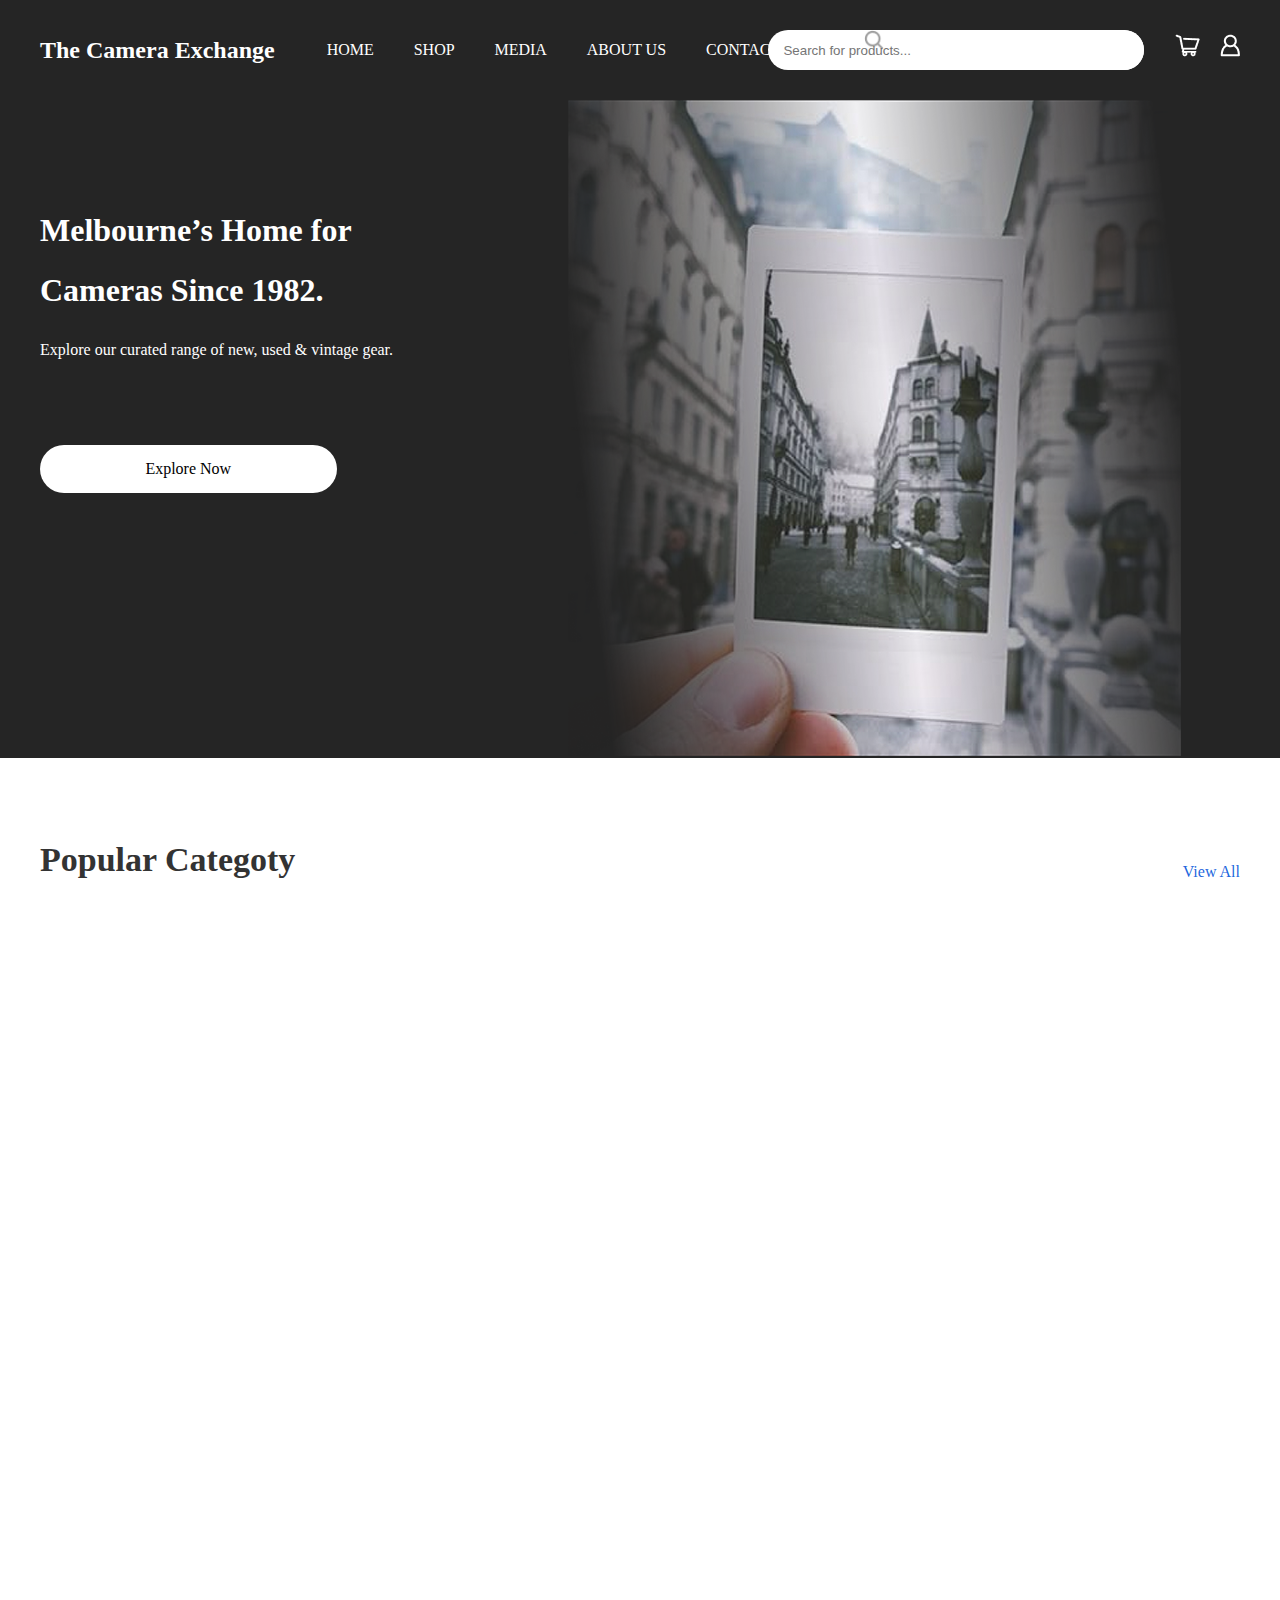
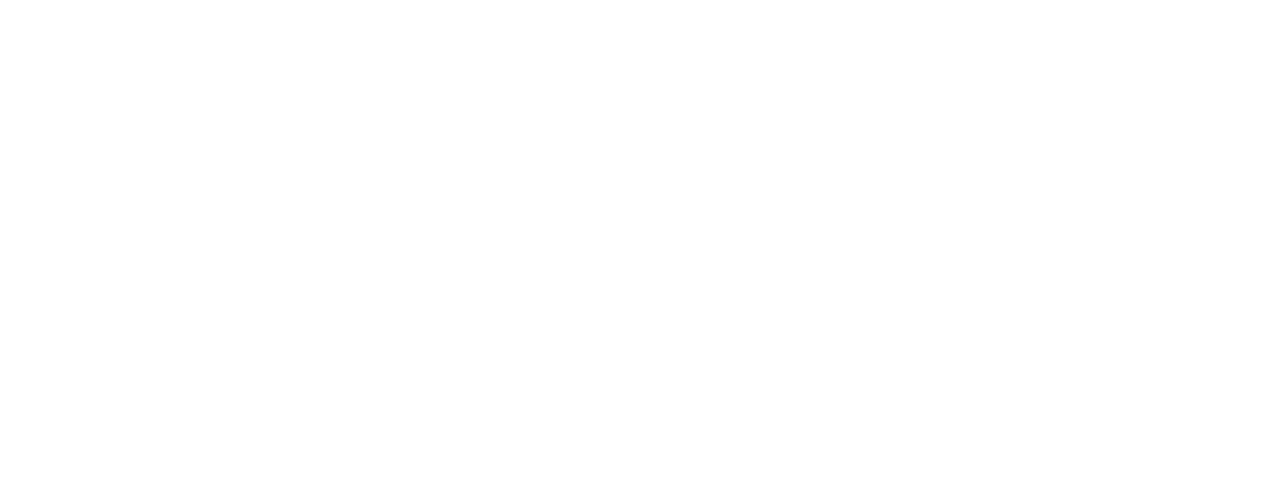
<file: index.html>
<!DOCTYPE html>
<html lang="en">
<head>
    <meta charset="UTF-8">
    <meta name="viewport" content="width=device-width, initial-scale=1.0">
    <meta http-equiv="X-UA-Compatible" content="ie=edge">
    <link rel="stylesheet" href="./css/style.css">
    <title>CAMERA</title>
</head>
<body>
    <header>
        <div class="header_Computer">
            <div class="logo">The Camera Exchange</div>
            <ul class="tab">
                <li><a href="./index.html">HOME</a></li>
                <li><a href="./shop.html">SHOP</a></li>
                <li><a href="#">MEDIA</a></li>
                <li><a href="#">ABOUT US</a></li>
                <li><a href="#">CONTACT US</a></li>
            </ul>
            <div class="searchList">
                <form id="searchForm">
                    <div class="btn"></div>
                    <input type="text" id="searchInput" placeholder="Search for products..." required>
                </form>
                <ul class="searchMask">
                    <li>Sony a6000</li>
                    <li>Fujifilm</li>
                    <li>Sony Alpha</li>
                    <li>Sony a6000</li>
                    <li>Sony Alpha</li>
                    <li>Fujifilm</li>
                </ul>
            </div>
            <div class="btnList">
                <div class="cart"><img src="./images/h_3.png" alt=""></div>
                <div class="user"><img src="./images/h_4.png" alt=""></div>
            </div>
        </div>
        <div class="header_Wap">
            <ul class="header_Wap_l">
                <li><img src="./images/h_5.png" alt=""></li>
                <li><img src="./images/h_6.png" alt=""></li>
            </ul>
            <div class="title">Camera Exchange</div>
            <ul class="header_Wap_r">
                <li><img src="./images/h_3.png" alt=""></li>
                <li><img src="./images/h_4.png" alt=""></li>
            </ul>
            <div class="menu_mask"></div>
            <ul class="wapList">
                <li><a href="./index.html">HOME</a></li>
                <li><a href="./shop.html">SHOP</a></li>
                <li><a href="#">MEDIA</a></li>
                <li><a href="#">ABOUT US</a></li>
                <li><a href="#">CONTACT US</a></li>
            </ul>
        </div>
    </header>
    
    <div class="WapMask">
            <div class="searchList"  id="mobileSearchForm">
                <form id="mobileSearchForm">
                    <div class="searchM">
                        <div class="btn"></div>
                        <input type="text" id="mobileSearchInput" placeholder="Search" required>
                    </div>
                </form>
            </div>
            <ul>
                <h2>Recent Searches</h2>
                <li>Sony a6000</li>
                <li>Fujifilm</li>
                <li>Sony Alpha</li>
            </ul>
            <div class="bomList">
                <h2>You Might Also Like</h2>
                <ul>
                    <li>
                        <img src="./images/c7.png" alt="">
                        <h2>Alpha FX3 Cinema Line Camera</h2>
                        <div class="bom">
                            <div class="priceM">
                                <div class="priceL">$1,120</div>
                                <div class="priceR">$1,599</div>
                                <div class="disco">-30%</div>
                            </div>
                        </div>
                    </li>
                    <li>
                        <img src="./images/c8.png" alt="">
                        <h2>Sigma ART
                                14mm F1.8 DG HSM</h2>
                        <div class="bom">
                            <div class="priceM">
                                <div class="priceL">$1,120</div>
                                <div class="priceR">$1,599</div>
                                <div class="disco">-30%</div>
                            </div>
                        </div>
                    </li>
                    <li>
                        <img src="./images/c7.png" alt="">
                        <h2>Alpha FX3 Cinema Line Camera</h2>
                        <div class="bom">
                            <div class="priceM">
                                <div class="priceL">$1,120</div>
                                <div class="priceR">$1,599</div>
                                <div class="disco">-30%</div>
                            </div>
                        </div>
                    </li>
                </ul>
            </div>
        </div>
    <div class="homeBanner_M">
        <div class="homeBanner Width1200">
            <div class="homeBanner_l">
                <h2>Melbourne’s Home for</br> Cameras Since 1982.</h2>
                <p>Explore our curated range of new, used & vintage gear.</p>
                <div class="btn">
                    Explore Now
                </div>
            </div>
            <div class="homeBanner_r">
                <img src="./images/banner.png" alt="">
            </div>
        </div>
        <div class="homeBanner_Wap">
            <div class="homeBanner_Wap_M"></div>
            <div class="homeBanner_Wap_con">
                    <h2>Melbourne’s Home for</br> Cameras Since 1982.</h2>
                    <p>Explore our curated range of new, used & vintage gear.</p>
                    <div class="btn">
                        Explore Now
                    </div></div>
        </div>
    </div>
    <div class="categotyList Width1200">
        <div class="titleM">
            <h2>Popular Categoty</h2>
            <p>View All</p>
        </div>
        <ul>
            <li>
                <img src="./images/c1.png" alt="">
                <p>SONY</p>
            </li>
            <li>
                    <img src="./images/c2.png" alt="">
                    <p>Canon</p>
                </li>
                <li>
                        <img src="./images/c3.png" alt="">
                        <p>Fujifilm</p>
                    </li>
                    <li>
                            <img src="./images/c4.png" alt="">
                            <p>Leica</p>
                        </li>
                        <li>
                                <img src="./images/c5.png" alt="">
                                <p>Nikon</p>
                            </li>
                            <li>
                                    <img src="./images/c6.png" alt="">
                                    <p>Olympus</p>
                                </li>
        </ul>
    </div>
    <div class="ProList Width1200">
        <div class="titleM">
            <h2>Trends</h2>
            <p>View All</p>
        </div>
        <ul>
            <li>
                <img src="./images/c7.png" alt="">
                <h2 class="comH2">Sony Alpha FX3 Cinema Line </br> Camera</h2>
                <h2 class="wapH2">Sony Alpha FX3 Cinema Line Camera</h2>
                <div class="bom">
                    <div class="priceM">
                        <div class="priceL">$2,880</div>
                        <div class="priceR">$1,599</div>
                        <div class="disco">-20%</div>
                    </div>
                </div>
            </li>
            <li>
                <img src="./images/c8.png" alt="">
                <h2  class="comH2">Sigma ART</br> 
                        14mm F1.8 DG HSM</h2>
                        <h2 class="wapH2">Sigma ART 
                                14mm F1.8 DG HSM</h2>
                <div class="bom">
                    <div class="priceM">
                        <div class="priceL">$1,120</div>
                        <div class="priceR">$1,599</div>
                        <div class="disco">-30%</div>
                    </div>
                </div>
            </li>
            <li>
                    <img src="./images/c7.png" alt="">
                    <h2 class="comH2">Sony Alpha FX3 Cinema Line</br> Camera</h2>
                    <h2 class="wapH2">Sony Alpha FX3 Cinema Line Camera</h2>
                    <div class="bom">
                        <div class="priceM">
                            <div class="priceL">$2,880</div>
                            <div class="priceR">$1,599</div>
                            <div class="disco">-20%</div>
                        </div>
                    </div>
                </li>
                <li>
                    <img src="./images/c8.png" alt="">
                    <h2 class="comH2">Sigma ART</br> 
                            14mm F1.8 DG HSM</h2>
                            <h2 class="wapH2">Sigma ART 
                                14mm F1.8 DG HSM</h2>
                    <div class="bom">
                        <div class="priceM">
                            <div class="priceL">$1,120</div>
                            <div class="priceR">$1,599</div>
                            <div class="disco">-30%</div>
                        </div>
                    </div>
                </li>
        </ul>
    </div>
    <footer>
        <div class="footer_Computer Width1200">
            <div class="footer1">
               <div class="footer_t">
                    <h1>The Camera Exchange</h1>
                <p>03 9898-4999</br>
                        sales@cameraexchange.com.au</br>
                        Unit 17/277 Middleborough Rd,</br> Box Hill South, Vic, 3128 Australia</p>
               </div>
               <ul class="footer_b">
                   <li><img src="./images/f1.png" alt=""></li>
                   <li><img src="./images/f2.png" alt=""></li>
                   <li><img src="./images/f3.png" alt=""></li>
                   <li><img src="./images/f4.png" alt=""></li>
               </ul>
            </div>
            <div class="footer2">
                <h2>Our Company</h2>
                <ul>
                    <li><a href="./index.html">Home</a></li>
                    <li><a href="./shop.html">Shop</a></li>
                    <li><a href="./about.html">About Us</a></li>
                    <li><a href="./contactus.html">Contact Us</a></li>
                </ul>
            </div>
            <div class="footer2">
                <h2>Customer Service</h2>
                <ul>
                    <li><a href="./contactus.html">Contact Us</a></li>
                    <li><a href="./shop.html">Shipping and returns</a></li>
                    <li><a href="">Payment and Warranty</a></li>
                </ul>
            </div>
            <div class="footer2">
                <h2>Trading hours</h2>
                <p>11 A.M - 5:30 P.M  Monday To Friday</br>
                        10 A.M - 2 P.M  Saturday</p>
            </div>
        </div> 
        <div class="footer_Wap">
            <div class="footer_Wap_t">
                <div class="footer_Wap_t_m">
                    <h2>Our Company</h2>
                    <ul>
                        <li><a href="./index.html">Home</a></li>
                        <li><a href="./shop.html">Shop</a></li>
                        <li><a href="./about.html">About Us</a></li>
                        <li><a href="./contactus.html">Contact Us</a></li>
                    </ul>
                </div> 
                <div class="footer_Wap_t_m">
                    <h2>Customer Service</h2>
                    <ul>
                        <li><a href="./contactus.html">Contact Us</a></li>
                        <li><a href="./shop.html">Shipping and returns</a></li>
                        <li><a href="">Payment and Warranty</a></li>
                    </ul>
                </div> 
                <ul class="footer_Wap_t_b">
                    <li><img src="./images/f1.png" alt=""></li>
                    <li><img src="./images/f2.png" alt=""></li>
                    <li><img src="./images/f3.png" alt=""></li>
                    <li><img src="./images/f4.png" alt=""></li>
                </ul>
            </div>
            <div class="footer_Wap_b">
                <p>03 9898-4999</p>
                <p>sales@cameraexchange.com.au</p>
                <p>Unit 17/277 Middleborough Rd, Box Hill</p>
                <p>South, Vic, 3128 Australia</p>
                <h2>The Camera Exchage</h2>
            </div>
            <div class="fooer_Wap_Xian"></div>
        </div> 
    </footer>
    <script src="./js/home.js"></script>
    <script src="./js/main.js"></script>
</body>
</html>
</file>
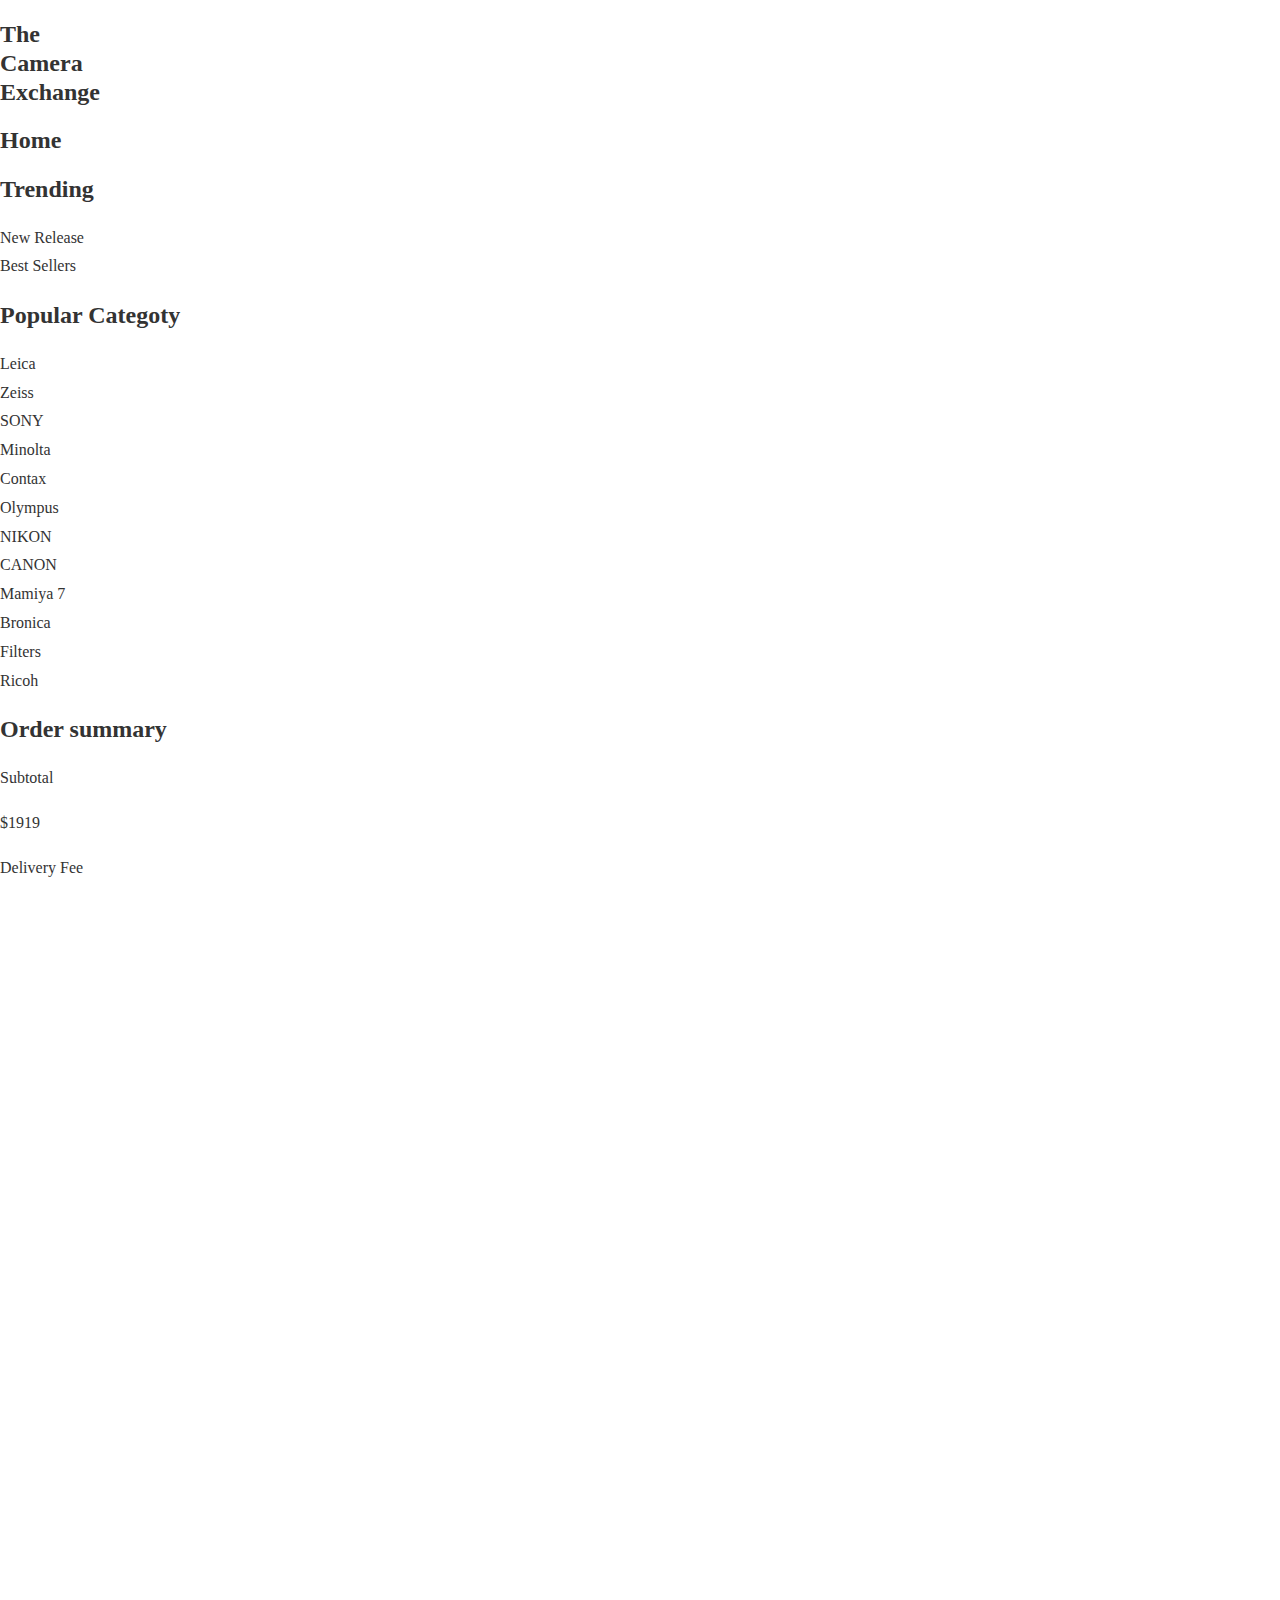
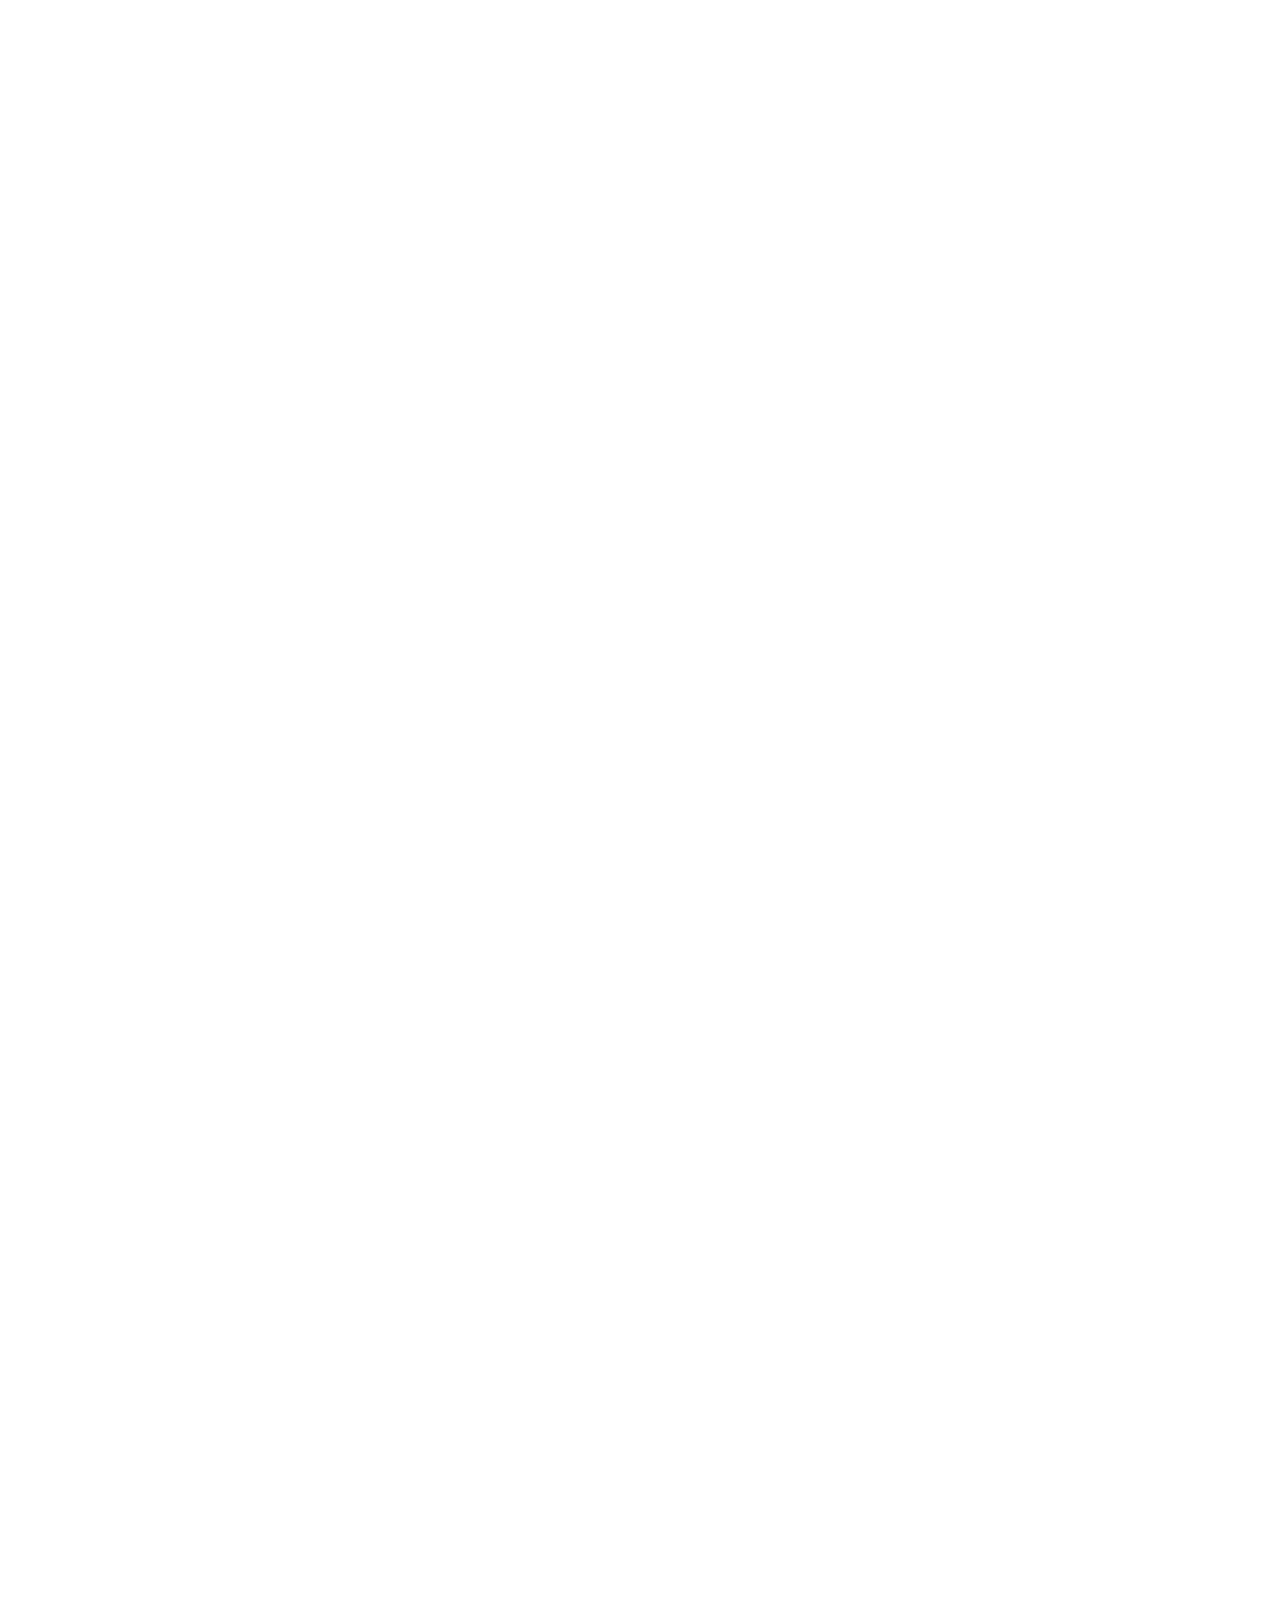
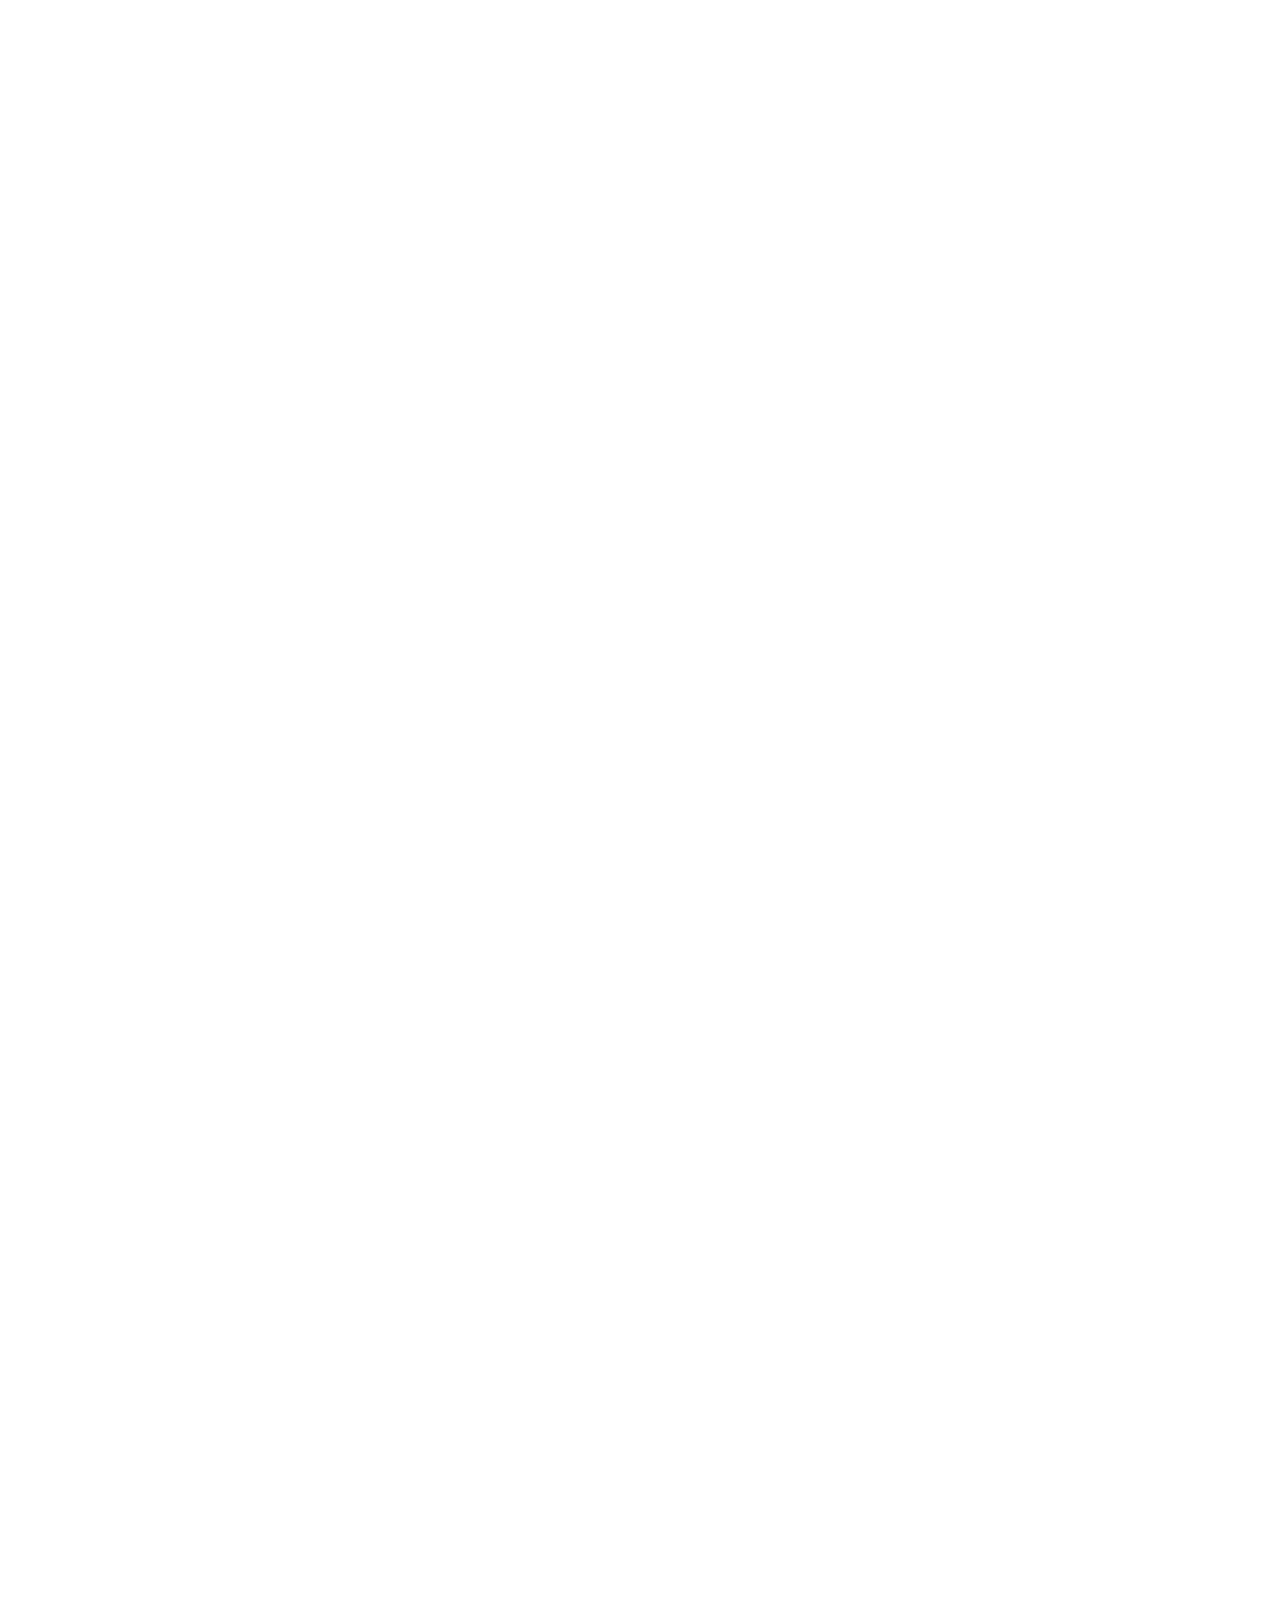
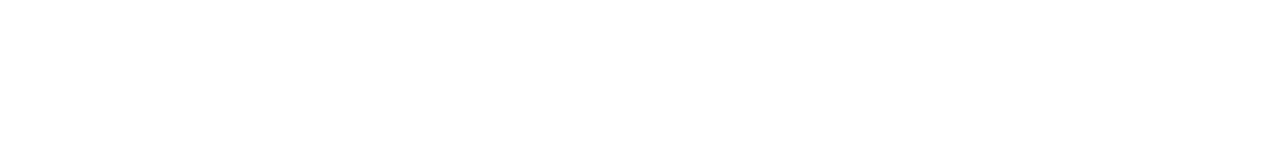
<file: cart.html>
<!DOCTYPE html>
<html lang="en">
<head>
    <meta charset="UTF-8">
    <meta name="viewport" content="width=device-width, initial-scale=1.0">
    <meta http-equiv="X-UA-Compatible" content="ie=edge">
    <link rel="stylesheet" href="./css/style.css">
    <title>CAMERA</title>
    <style>
            @media (max-width: 769px) {
                footer{display: none;}
            }
            </style>
</head>
<body>
        <div class="WapCateMask">
                <div class="WapCateMaskList">
                    <h2>The</br> Camera</br> Exchange </h2>
                    <div class="WapCateMaskList_l">
                        <h2>Home</h2>
                    </div>
                    <div class="WapCateMaskList_l">
                        <h2>Trending</h2>
                        <ul>
                            <li>New Release</li>
                            <li>Best Sellers</li>
                        </ul>
                    </div>
                    <div class="WapCateMaskList_l">
                        <h2>Popular Categoty</h2>
                        <ul style="border:0;">
                            <li>Leica</li>
                            <li>Zeiss</li>
                            <li>SONY</li>
                            <li>Minolta</li>
                            <li>Contax</li>
                            <li>Olympus</li>
                            <li>NIKON</li>
                            <li>CANON</li>
                            <li>Mamiya 7</li>
                            <li>Bronica</li>
                            <li>Filters</li>
                            <li>Ricoh</li>
                        </ul>
                    </div>
                </div>
            </div>
    <div class="cartWapAddList">
        <h2>Order summary</h2>
        <ul class="cartWapAddList_t">
            <li>
                <span>Subtotal</span>
                <p>$1919</p>
            </li>
            <li>
                    <span>Delivery Fee</span>
                    <p>$29</p>
            </li>
        </ul>
        <div class="cartWapAddList_b">
                <span>Total Cost</span>
                <p>$1948</p>
        </div>
        <a class="cartWapAddList_btn" href="./checkout.html">Continue</a>
        <div class="Wap_Xian"></div>
    </div>
    <header>
        <div class="header_Computer">
            <div class="logo">The Camera Exchange</div>
            <ul class="tab">
                <li><a href="./index.html">HOME</a></li>
                <li><a href="./shop.html">SHOP</a></li>
                <li><a href="#">MEDIA</a></li>
                <li><a href="#">ABOUT US</a></li>
                <li><a href="#">CONTACT US</a></li>
            </ul>
            <div class="searchList">
                <form id="searchForm">
                    <div class="btn"></div>
                    <input type="text" id="searchInput" placeholder="Search for products..." required>
                </form>
                <ul class="searchMask">
                    <li>Sony a6000</li>
                    <li>Fujifilm</li>
                    <li>Sony Alpha</li>
                    <li>Sony a6000</li>
                    <li>Sony Alpha</li>
                    <li>Fujifilm</li>
                </ul>
            </div>
            <div class="btnList">
                <div class="cart"><img src="./images/h_3.png" alt=""></div>
                <div class="user"><img src="./images/h_4.png" alt=""></div>
            </div>
        </div>
        <div class="header_Wap">
            <ul class="header_Wap_l">
                <li><img src="./images/h_5.png" alt=""></li>
                <li><img src="./images/h_6.png" alt=""></li>
            </ul>
            <div class="title">Camera Exchange</div>
            <ul class="header_Wap_r">
                <li><img src="./images/h_3.png" alt=""></li>
                <li><img src="./images/h_4.png" alt=""></li>
            </ul>
            <div class="menu_mask"></div>
            <ul class="wapList">
                <li><a href="./index.html">HOME</a></li>
                <li><a href="./shop.html">SHOP</a></li>
                <li><a href="#">MEDIA</a></li>
                <li><a href="#">ABOUT US</a></li>
                <li><a href="#">CONTACT US</a></li>
            </ul>
        </div>
    </header>
    <div class="WapMask">
       <div class="searchList"  id="mobileSearchForm">
                <form id="mobileSearchForm">
                    <div class="searchM">
                        <div class="btn"></div>
                        <input type="text" id="mobileSearchInput" placeholder="Search" required>
                    </div>
                </form>
            </div>
        <ul>
            <h2>Recent Searches</h2>
            <li>Sony a6000</li>
            <li>Fujifilm</li>
            <li>Sony Alpha</li>
        </ul>
        <div class="bomList">
            <h2>You Might Also Like</h2>
            <ul>
                <li>
                    <img src="./images/c7.png" alt="">
                    <h2>Alpha FX3 Cinema Line Camera</h2>
                    <div class="bom">
                        <div class="priceM">
                            <div class="priceL">$1,120</div>
                            <div class="priceR">$1,599</div>
                            <div class="disco">-30%</div>
                        </div>
                    </div>
                </li>
                <li>
                    <img src="./images/c8.png" alt="">
                    <h2>Sigma ART
                            14mm F1.8 DG HSM</h2>
                    <div class="bom">
                        <div class="priceM">
                            <div class="priceL">$1,120</div>
                            <div class="priceR">$1,599</div>
                            <div class="disco">-30%</div>
                        </div>
                    </div>
                </li>
                <li>
                    <img src="./images/c7.png" alt="">
                    <h2>Alpha FX3 Cinema Line Camera</h2>
                    <div class="bom">
                        <div class="priceM">
                            <div class="priceL">$1,120</div>
                            <div class="priceR">$1,599</div>
                            <div class="disco">-30%</div>
                        </div>
                    </div>
                </li>
            </ul>
        </div>
    </div>
    <div class="shopList Width1200">
        <ul class="cateList">
            <li>Home</li>
            <li class="hover">Cart</li>
        </ul>
        <div class="shopH2">My Cart</div>
        <div class="CartList">
            <ul class="CartList_l">
                <li>
                    <div class="CartList_l_l">
                        <img src="./images/cart/i2.png" alt="">
                        <div class="CartList_l_l_r">
                                <h2>Canon RF24mm F1.8 MACRO IS STM</h2>
                                <p>Condition: Used</p>
                                <span>Free pickup</span>
                                <div class="bom">
                                    <div class="priceM">
                                        <div class="priceL">$1,120</div>
                                        <div class="priceR">$1,599</div>
                                        <div class="disco">-30%</div>
                                    </div>
                                </div>
                        </div>
                    </div>
                    <div class="CartList_l_r">
                        <div class="shopAdd">
                            <div class="shopAddBtn">-</div>
                            <input type="text" value="1">
                            <div class="shopSubBtn">+</div>
                        </div>
                        <div class="del"><img src="./images/cart/i1.png" alt=""></div>
                    </div>
                </li>
                <li>
                        <div class="CartList_l_l">
                            <img src="./images/cart/i2.png" alt="">
                            <div class="CartList_l_l_r">
                                    <h2>Canon RF24mm F1.8 MACRO IS STM</h2>
                                    <p>Condition: Used</p>
                                    <span>Free pickup</span>
                                    <div class="bom">
                                        <div class="priceM">
                                            <div class="priceL">$1,120</div>
                                            <div class="priceR">$1,599</div>
                                            <div class="disco">-30%</div>
                                        </div>
                                    </div>
                            </div>
                        </div>
                        <div class="CartList_l_r">
                            <div class="shopAdd">
                                <div class="shopAddBtn">-</div>
                                <input type="text" value="1">
                                <div class="shopSubBtn">+</div>
                            </div>
                            <div class="del"><img src="./images/cart/i1.png" alt=""></div>
                        </div>
                    </li>
            </ul>
            <div class="CartList_r">
                <h2>Order summary</h2>
                <ul class="CartList_r_c">
                    <li>
                        <span>Subtotal</span>
                        <p>$2,325</p>
                    </li>
                    <li>
                        <span>Delivery Fee</span>
                        <p>$29</p>
                    </li>
                </ul>
                <div class="total">
                    <div class="total_l">Total Cost</div>
                    <div class="total_r">$2,354</div>
                </div>
                <a class="btn" href="./checkout.html">Continue</a>
            </div>
        </div>
        
    <div class="ProList Width1200">
            <div class="titleM" style="margin-top: 20px;">
                <h2>You Might Also like</h2>
            </div>
            <ul>
                <li>
                    <img src="./images/c7.png" alt="">
                    <h2>Sony Alpha FX3 Cinema Line</br> Camera</h2>
                    <div class="bom">
                        <div class="priceM">
                            <div class="priceL">$2,880</div>
                            <div class="priceR">$1,599</div>
                            <div class="disco">-20%</div>
                        </div>
                    </div>
                </li>
                <li>
                    <img src="./images/c8.png" alt="">
                    <h2>Sigma ART</br> 
                            14mm F1.8 DG HSM</h2>
                    <div class="bom">
                        <div class="priceM">
                            <div class="priceL">$1,120</div>
                            <div class="priceR">$1,599</div>
                            <div class="disco">-30%</div>
                        </div>
                    </div>
                </li>
                <li>
                        <img src="./images/c7.png" alt="">
                        <h2>Sony Alpha FX3 Cinema Line</br>  Camera</h2>
                        <div class="bom">
                            <div class="priceM">
                                <div class="priceL">$2,880</div>
                                <div class="priceR">$1,599</div>
                                <div class="disco">-20%</div>
                            </div>
                        </div>
                    </li>
                    <li>
                        <img src="./images/c8.png" alt="">
                        <h2>Sigma ART</br> 
                                14mm F1.8 DG HSM</h2>
                        <div class="bom">
                            <div class="priceM">
                                <div class="priceL">$1,120</div>
                            </div>
                        </div>
                    </li>
            </ul>
        </div>
    </div>
    <div class="wapShopList">
            <div class="shopCateList">
                <div class="cateName">
                    <span>Home</span>
                    <div class="search">Cart</div>
                </div>
            </div>
            <h2>My Cart</h2>
            <div class="shopCartList">
                <div class="shopCartList_r">
                    <div class="addCardMaskList_t">
                        <div class="addCardMaskList_t_l">
                            <img src="./images/details/i12.png" alt="">
                        </div> 
                        <div class="addCardMaskList_t_r">
                            <div class="addCardMaskList_t_r_t">
                            <h2>Canon EOS R6 Mark II Body</h2>
                            <p>Condition: Used</p>
                            <span>Free pickup</span>
                            <div class="bom">
                                <div class="priceM">
                                    <div class="priceL">$1,120</div>
                                    <div class="priceR">$1,599</div>
                                    <div class="disco">-30%</div>
                                </div>
                            </div>
                            </div>
                            <div class="addCardMaskList_t_r_b">
                                    <div class="shopAdd">
                                            <div class="shopAddBtn">-</div>
                                            <input type="text" value="1">
                                            <div class="shopSubBtn">+</div>
                                        </div>
                                        <div class="del"><img src="./images/cart/i1.png" alt=""></div>
                            </div>
                        </div>
                    </div>
                    <div class="addCardMaskList_t">
                        <div class="addCardMaskList_t_l">
                            <img src="./images/cart/i3.png" alt="">
                        </div> 
                        <div class="addCardMaskList_t_r">
                            <div class="addCardMaskList_t_r_t">
                            <h2>Canon EOS R6 Mark II Body</h2>
                            <p>Condition: Used</p>
                            <span>Free pickup</span>
                            <div class="bom">
                                <div class="priceM">
                                    <div class="priceL">$799</div>
                                </div>
                            </div>
                            </div>
                            <div class="addCardMaskList_t_r_b">
                                    <div class="shopAdd">
                                            <div class="shopAddBtn">-</div>
                                            <input type="text" value="1">
                                            <div class="shopSubBtn">+</div>
                                        </div>
                                        <div class="del"><img src="./images/cart/i1.png" alt=""></div>
                            </div>
                        </div>
                    </div>
                    <div class="addCardMaskList_t">
                        <div class="addCardMaskList_t_l">
                            <img src="./images/details/i12.png" alt="">
                        </div> 
                        <div class="addCardMaskList_t_r">
                            <div class="addCardMaskList_t_r_t">
                            <h2>Canon EOS R6 Mark II Body</h2>
                            <p>Condition: Used</p>
                            <span>Free pickup</span>
                            <div class="bom">
                                <div class="priceM">
                                    <div class="priceL">$1,120</div>
                                    <div class="priceR">$1,599</div>
                                    <div class="disco">-30%</div>
                                </div>
                            </div>
                            </div>
                            <div class="addCardMaskList_t_r_b">
                                    <div class="shopAdd">
                                            <div class="shopAddBtn">-</div>
                                            <input type="text" value="1">
                                            <div class="shopSubBtn">+</div>
                                        </div>
                                        <div class="del"><img src="./images/cart/i1.png" alt=""></div>
                            </div>
                        </div>
                    </div>
                </div>
            </div>
        </div>
    <footer>
        <div class="footer_Computer Width1200">
            <div class="footer1">
               <div class="footer_t">
                    <h1>The Camera Exchange</h1>
                <p>03 9898-4999</br>
                        sales@cameraexchange.com.au</br>
                        Unit 17/277 Middleborough Rd,</br> Box Hill South, Vic, 3128 Australia</p>
               </div>
               <ul class="footer_b">
                   <li><img src="./images/f1.png" alt=""></li>
                   <li><img src="./images/f2.png" alt=""></li>
                   <li><img src="./images/f3.png" alt=""></li>
                   <li><img src="./images/f4.png" alt=""></li>
               </ul>
            </div>
            <div class="footer2">
                <h2>Our Company</h2>
                <ul>
                    <li><a href="./index.html">Home</a></li>
                    <li><a href="./shop.html">Shop</a></li>
                    <li><a href="./about.html">About Us</a></li>
                    <li><a href="./contactus.html">Contact Us</a></li>
                </ul>
            </div>
            <div class="footer2">
                <h2>Customer Service</h2>
                <ul>
                    <li><a href="./contactus.html">Contact Us</a></li>
                    <li><a href="./shop.html">Shipping and returns</a></li>
                    <li><a href="">Payment and Warranty</a></li>
                </ul>
            </div>
            <div class="footer2">
                <h2>Trading hours</h2>
                <p>11 A.M - 5:30 P.M  Monday To Friday</br>
                        10 A.M - 2 P.M  Saturday</p>
            </div>
        </div> 
        <div class="footer_Wap">
            <div class="footer_Wap_t">
                <div class="footer_Wap_t_m">
                    <h2>Our Company</h2>
                    <ul>
                        <li><a href="./index.html">Home</a></li>
                        <li><a href="./shop.html">Shop</a></li>
                        <li><a href="./about.html">About Us</a></li>
                        <li><a href="./contactus.html">Contact Us</a></li>
                    </ul>
                </div> 
                <div class="footer_Wap_t_m">
                    <h2>Customer Service</h2>
                    <ul>
                        <li><a href="./contactus.html">Contact Us</a></li>
                        <li><a href="./shop.html">Shipping and returns</a></li>
                        <li><a href="">Payment and Warranty</a></li>
                    </ul>
                </div> 
                <ul class="footer_Wap_t_b">
                    <li><img src="./images/f1.png" alt=""></li>
                    <li><img src="./images/f2.png" alt=""></li>
                    <li><img src="./images/f3.png" alt=""></li>
                    <li><img src="./images/f4.png" alt=""></li>
                </ul>
            </div>
            <div class="footer_Wap_b">
                <p>03 9898-4999</p>
                <p>sales@cameraexchange.com.au</p>
                <p>Unit 17/277 Middleborough Rd, Box Hill</p>
                <p>South, Vic, 3128 Australia</p>
                <h2>The Camera Exchage</h2>
            </div>
            <div class="fooer_Wap_Xian"></div>
        </div> 
    </footer>
    <script src="./js/home.js"></script>
    <script src="./js/main.js"></script>
    <script>
            document.querySelector('.shopCateList').addEventListener('click', function() {
                document.querySelector('.WapCateMask').style.display = 'block';
            });
            
            // 关闭筛选遮罩层（通过点击关闭按钮）
            document.querySelector('.WapCateMaskList > h2').addEventListener('click', function(e) {
                // 阻止事件冒泡
                e.stopPropagation();
                document.querySelector('.WapCateMask').style.display = 'none';
            });
            
            document.querySelector('.WapCateMask').addEventListener('click', function(e) {
                e.stopPropagation();
            });
            </script>
</body>
</html>
</file>
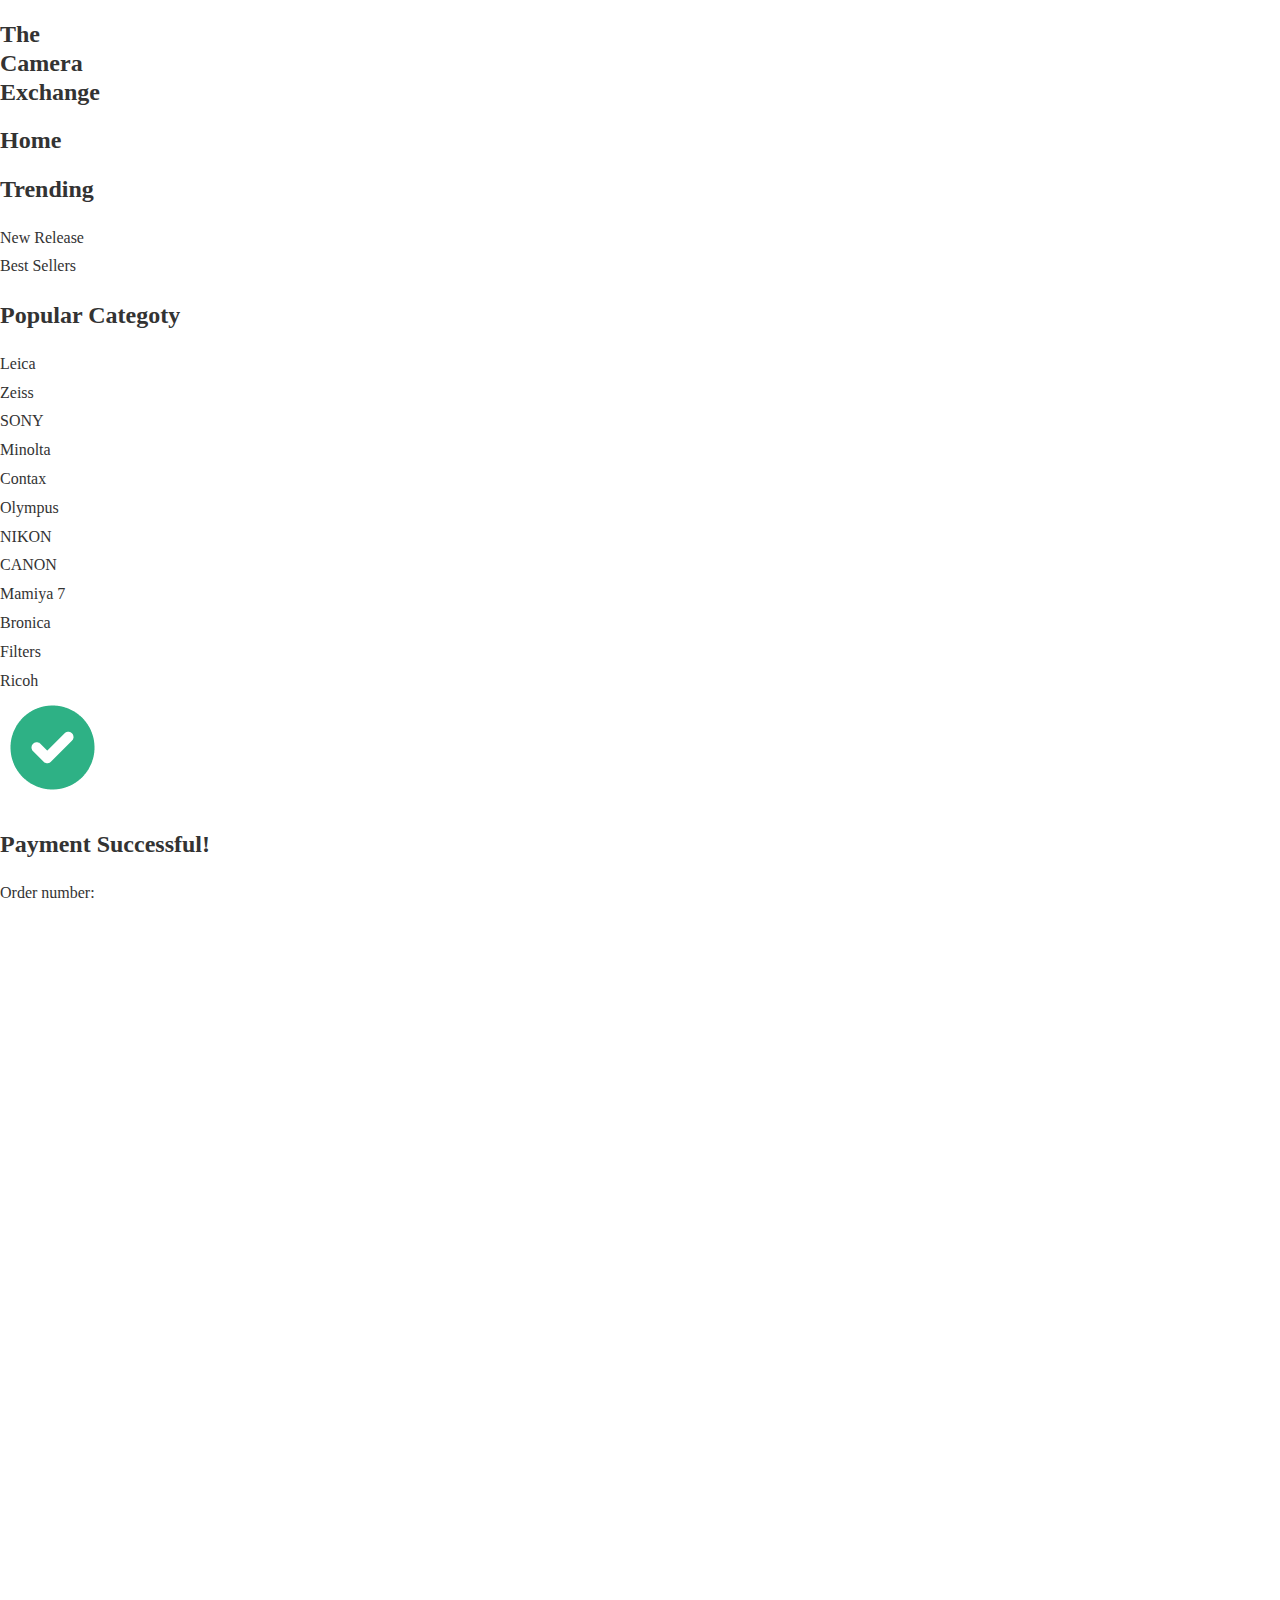
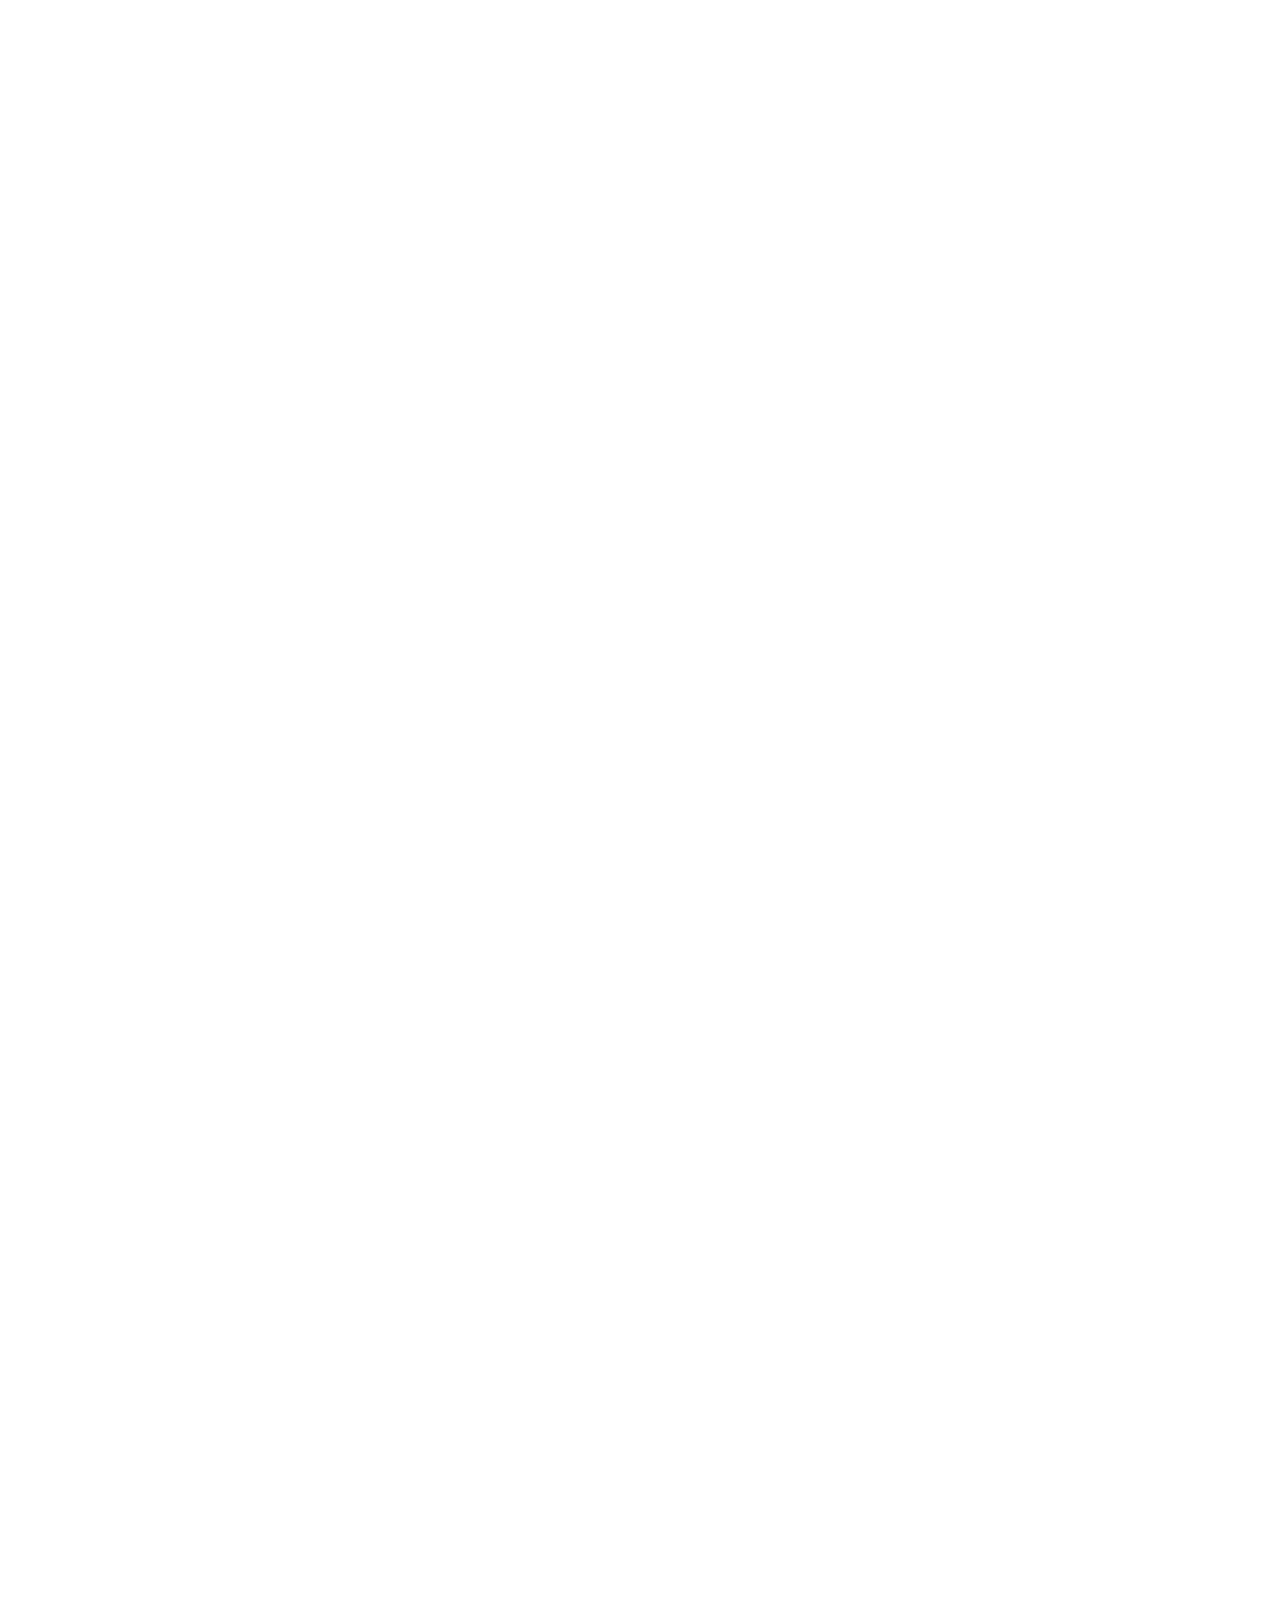
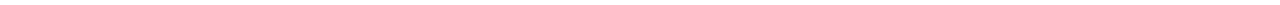
<file: checkout.html>
<!DOCTYPE html>
<html lang="en">
<head>
    <meta charset="UTF-8">
    <meta name="viewport" content="width=device-width, initial-scale=1.0">
    <meta http-equiv="X-UA-Compatible" content="ie=edge">
    <link rel="stylesheet" href="./css/style.css">
    <title>CAMERA</title>
    <style>
            @media (max-width: 769px) {
                footer{display: none;}
            }
            </style>
</head>
<body>
        <div class="WapCateMask">
                <div class="WapCateMaskList">
                    <h2>The</br> Camera</br> Exchange </h2>
                    <div class="WapCateMaskList_l">
                        <h2>Home</h2>
                    </div>
                    <div class="WapCateMaskList_l">
                        <h2>Trending</h2>
                        <ul>
                            <li>New Release</li>
                            <li>Best Sellers</li>
                        </ul>
                    </div>
                    <div class="WapCateMaskList_l">
                        <h2>Popular Categoty</h2>
                        <ul style="border:0;">
                            <li>Leica</li>
                            <li>Zeiss</li>
                            <li>SONY</li>
                            <li>Minolta</li>
                            <li>Contax</li>
                            <li>Olympus</li>
                            <li>NIKON</li>
                            <li>CANON</li>
                            <li>Mamiya 7</li>
                            <li>Bronica</li>
                            <li>Filters</li>
                            <li>Ricoh</li>
                        </ul>
                    </div>
                </div>
            </div>
    <div class="ComCardMask">
        <div class="ComCardMaskList">
                <div class="icon"><img src="./images/details/i14.png" alt=""></div>
                <h2>Payment Successful!</h2>
                <div class="ComCardMaskCon">
                    <div class="ComCardMaskCon_t">
                        <div class="ComCardMaskCon_t_l">Order number: </div>
                        <div class="ComCardMaskCon_t_r">122233445</div>
                    </div>
                    <div class="ComCardMaskCon_b">Thanks for you purchase with The Exchange Camera! Your order summary and voucher will be sent to your email.</div>
                </div>
                <div class="addCardMaskList_b">
                    <div class="addCardMaskList_b_b1">
                            See my order
                    </div>
                    <a href="./index.html" class="addCardMaskList_b_b2">
                            Go home
                    </a>
                </div>
        </div>
    </div>
    
    <header>
        <div class="header_Computer">
            <div class="logo">The Camera Exchange</div>
            <ul class="tab">
                <li><a href="./index.html">HOME</a></li>
                <li><a href="./shop.html">SHOP</a></li>
                <li><a href="#">MEDIA</a></li>
                <li><a href="#">ABOUT US</a></li>
                <li><a href="#">CONTACT US</a></li>
            </ul>
            <div class="searchList">
                <div class="btn"></div>
                <input type="text" placeholder="Search for products...">
                <ul class="searchMask">
                    <li>Sony a6000</li>
                    <li>Fujifilm</li>
                    <li>Sony Alpha</li>
                    <li>Sony a6000</li>
                    <li>Sony Alpha</li>
                    <li>Fujifilm</li>
                </ul>
            </div>
            <div class="btnList">
                <div class="cart"><img src="./images/h_3.png" alt=""></div>
                <div class="user"><img src="./images/h_4.png" alt=""></div>
            </div>
        </div>
        <div class="header_Wap">
            <ul class="header_Wap_l">
                <li><img src="./images/h_5.png" alt=""></li>
                <li><img src="./images/h_6.png" alt=""></li>
            </ul>
            <div class="title">Camera Exchange</div>
            <ul class="header_Wap_r">
                <li><img src="./images/h_3.png" alt=""></li>
                <li><img src="./images/h_4.png" alt=""></li>
            </ul>
            <div class="menu_mask"></div>
            <ul class="wapList">
                <li><a href="./index.html">HOME</a></li>
                <li><a href="./shop.html">SHOP</a></li>
                <li><a href="#">MEDIA</a></li>
                <li><a href="#">ABOUT US</a></li>
                <li><a href="#">CONTACT US</a></li>
            </ul>
        </div>
    </header>
    <div class="WapMask">
        <div class="searchList">
            <div class="searchM">
            <div class="btn"></div>
            <input type="text" placeholder="Search">
            </div>
        </div>
        <ul>
            <h2>Recent Searches</h2>
            <li>Sony a6000</li>
            <li>Fujifilm</li>
            <li>Sony Alpha</li>
        </ul>
        <div class="bomList">
            <h2>You Might Also Like</h2>
            <ul>
                <li>
                    <img src="./images/c7.png" alt="">
                    <h2>Alpha FX3 Cinema Line Camera</h2>
                    <div class="bom">
                        <div class="priceM">
                            <div class="priceL">$1,120</div>
                            <div class="priceR">$1,599</div>
                            <div class="disco">-30%</div>
                        </div>
                    </div>
                </li>
                <li>
                    <img src="./images/c8.png" alt="">
                    <h2>Sigma ART
                            14mm F1.8 DG HSM</h2>
                    <div class="bom">
                        <div class="priceM">
                            <div class="priceL">$1,120</div>
                            <div class="priceR">$1,599</div>
                            <div class="disco">-30%</div>
                        </div>
                    </div>
                </li>
                <li>
                    <img src="./images/c7.png" alt="">
                    <h2>Alpha FX3 Cinema Line Camera</h2>
                    <div class="bom">
                        <div class="priceM">
                            <div class="priceL">$1,120</div>
                            <div class="priceR">$1,599</div>
                            <div class="disco">-30%</div>
                        </div>
                    </div>
                </li>
            </ul>
        </div>
    </div>
    <div class="shopList Width1200">
        <ul class="cateList">
            <li>Home</li>
            <li class="hover">Cart</li>
        </ul>
        <div class="shopH2">My Cart</div>
        <div class="CartList">
            <ul class="CartList_l">
                <div class="form-container">
                    <form>
                        <div class="form-group">
                            <label for="name">Name</label>
                            <input type="text" id="name" name="name" value="Jane Doe" required>
                        </div>
                        <div class="form-group">
                            <label for="email">Email</label>
                            <input type="email" id="email" name="email" value="you@example.com" required>
                        </div>
                        <div class="form-group">
                            <label for="phone">Phone Number</label>
                            <div class="phone-container">
                                <select id="country-code" name="country-code">
                                    <option value="US" selected>US</option>
                                </select>
                                <input type="tel" id="phone-number" name="phone-number" value="+ (555) 987-6543" required>
                            </div>
                        </div>
                        <div class="form-group">
                            <label for="card-details">Card Details</label>
                            <div class="card-details">
                                <div class="cardDList">
                                    <div class="cardDList_t">Card number</div>
                                    <div class="cardDList_b">
                                        <input type="text" id="expiry" name="expiry" placeholder="MM / YY" required>
                                        <input type="text" id="cvc" name="cvc" placeholder="CVC" required>
                                    </div>
                                </div>
                            </div>
                        </div>
                        <div class="form-group">
                                <label for="billing-address">Billing address</label>
                                <div class="billing-address">
                                    <div class="form-group">
                                        <select id="country" name="country">
                                            <option value="USA" selected>USA</option>
                                        </select>
                                        <div class="bom">Postal code</div> 
                                    </div>
                                </div>
                            </div>
                    </form>
                </div>
            </ul>
            <div class="CartList_r">
                <h2>Order summary</h2>
                <ul class="CartList_r_c">
                    <li>
                        <span>Subtotal</span>
                        <p>$2,325</p>
                    </li>
                    <li>
                        <span>Delivery Fee</span>
                        <p>$29</p>
                    </li>
                </ul>
                <div class="total">
                    <div class="total_l">Total Cost</div>
                    <div class="total_r">$2,354</div>
                </div>
                <div class="btn">Continue</div>
            </div>
        </div>
        
    <div class="ProList Width1200">
            <div class="titleM" style="margin-top: 20px;">
                <h2>You Might Also like</h2>
            </div>
            <ul>
                <li>
                    <img src="./images/c7.png" alt="">
                    <h2>Sony Alpha FX3 Cinema Line</br> Camera</h2>
                    <div class="bom">
                        <div class="priceM">
                            <div class="priceL">$2,880</div>
                            <div class="priceR">$1,599</div>
                            <div class="disco">-20%</div>
                        </div>
                    </div>
                </li>
                <li>
                    <img src="./images/c8.png" alt="">
                    <h2>Sigma ART</br> 
                            14mm F1.8 DG HSM</h2>
                    <div class="bom">
                        <div class="priceM">
                            <div class="priceL">$1,120</div>
                            <div class="priceR">$1,599</div>
                            <div class="disco">-30%</div>
                        </div>
                    </div>
                </li>
                <li>
                        <img src="./images/c7.png" alt="">
                        <h2>Sony Alpha FX3 Cinema Line</br>  Camera</h2>
                        <div class="bom">
                            <div class="priceM">
                                <div class="priceL">$2,880</div>
                                <div class="priceR">$1,599</div>
                                <div class="disco">-20%</div>
                            </div>
                        </div>
                    </li>
                    <li>
                        <img src="./images/c8.png" alt="">
                        <h2>Sigma ART</br> 
                                14mm F1.8 DG HSM</h2>
                        <div class="bom">
                            <div class="priceM">
                                <div class="priceL">$1,120</div>
                            </div>
                        </div>
                    </li>
            </ul>
        </div>
    </div>
    <div class="wapShopList">
            <div class="shopCateList">
                <div class="cateName">
                    <span>Home</span>
                    <span>Categoty</span>
                    <div class="search">Canon R series</div>
                </div>
            </div>
            <h2>My Cart</h2>
            <div class="wapCartList1">
                <div class="form-container">
                        <form>
                            <div class="form-group">
                                <label for="name">Name</label>
                                <input type="text" id="name" name="name" value="Jane Doe" required="">
                            </div>
                            <div class="form-group">
                                <label for="email">Email</label>
                                <input type="email" id="email" name="email" value="you@example.com" required="">
                            </div>
                            <div class="form-group">
                                <label for="phone">Phone Number</label>
                                <div class="phone-container">
                                    <select id="country-code" name="country-code">
                                        <option value="US" selected="">US</option>
                                    </select>
                                    <input type="tel" id="phone-number" name="phone-number" value="+ 61 0487-654-333" required="">
                                </div>
                            </div>
                            <div class="form-group">
                                <label for="card-details">Card Details</label>
                                <div class="card-details">
                                    <div class="cardDList">
                                        <div class="cardDList_t">Card number</div>
                                        <div class="cardDList_b">
                                            <input type="text" id="expiry" name="expiry" placeholder="MM / YY" required="">
                                            <input type="text" id="cvc" name="cvc" placeholder="CVC" required="">
                                        </div>
                                    </div>
                                </div>
                            </div>
                            <div class="form-group">
                                    <label for="billing-address">Billing address</label>
                                    <div class="billing-address">
                                        <div class="form-group">
                                            <select id="country" name="country">
                                                <option value="USA" selected="">USA</option>
                                            </select>
                                            <div class="bom">Postal code</div> 
                                        </div>
                                    </div>
                                </div>
                        </form>
                        <a href="./checkout1.html" class="form_group_btn">Check out</a>
                        <div class="Wap_Xian"></div>
                    </div>
            </div>
        </div>
    <footer>
        <div class="footer_Computer Width1200">
            <div class="footer1">
               <div class="footer_t">
                    <h1>The Camera Exchange</h1>
                <p>03 9898-4999</br>
                        sales@cameraexchange.com.au</br>
                        Unit 17/277 Middleborough Rd,</br> Box Hill South, Vic, 3128 Australia</p>
               </div>
               <ul class="footer_b">
                   <li><img src="./images/f1.png" alt=""></li>
                   <li><img src="./images/f2.png" alt=""></li>
                   <li><img src="./images/f3.png" alt=""></li>
                   <li><img src="./images/f4.png" alt=""></li>
               </ul>
            </div>
            <div class="footer2">
                <h2>Our Company</h2>
                <ul>
                    <li><a href="./index.html">Home</a></li>
                    <li><a href="./shop.html">Shop</a></li>
                    <li><a href="./about.html">About Us</a></li>
                    <li><a href="./contactus.html">Contact Us</a></li>
                </ul>
            </div>
            <div class="footer2">
                <h2>Customer Service</h2>
                <ul>
                    <li><a href="./contactus.html">Contact Us</a></li>
                    <li><a href="./shop.html">Shipping and returns</a></li>
                    <li><a href="">Payment and Warranty</a></li>
                </ul>
            </div>
            <div class="footer2">
                <h2>Trading hours</h2>
                <p>11 A.M - 5:30 P.M  Monday To Friday</br>
                        10 A.M - 2 P.M  Saturday</p>
            </div>
        </div> 
        <div class="footer_Wap">
            <div class="footer_Wap_t">
                <div class="footer_Wap_t_m">
                    <h2>Our Company</h2>
                    <ul>
                        <li><a href="./index.html">Home</a></li>
                        <li><a href="./shop.html">Shop</a></li>
                        <li><a href="./about.html">About Us</a></li>
                        <li><a href="./contactus.html">Contact Us</a></li>
                    </ul>
                </div> 
                <div class="footer_Wap_t_m">
                    <h2>Customer Service</h2>
                    <ul>
                        <li><a href="./contactus.html">Contact Us</a></li>
                        <li><a href="./shop.html">Shipping and returns</a></li>
                        <li><a href="">Payment and Warranty</a></li>
                    </ul>
                </div> 
                <ul class="footer_Wap_t_b">
                    <li><img src="./images/f1.png" alt=""></li>
                    <li><img src="./images/f2.png" alt=""></li>
                    <li><img src="./images/f3.png" alt=""></li>
                    <li><img src="./images/f4.png" alt=""></li>
                </ul>
            </div>
            <div class="footer_Wap_b">
                <p>03 9898-4999</p>
                <p>sales@cameraexchange.com.au</p>
                <p>Unit 17/277 Middleborough Rd, Box Hill</p>
                <p>South, Vic, 3128 Australia</p>
                <h2>The Camera Exchage</h2>
            </div>
            <div class="fooer_Wap_Xian"></div>
        </div> 
    </footer>
    <script src="./js/home.js"></script>
    <script>
    /*电脑Card*/
    document.querySelector('.CartList_r .btn').addEventListener('click', function() {
        document.querySelector('.ComCardMask').style.display = 'block';
    });

    // 点击遮罩层外部关闭
    document.querySelector('.ComCardMask').addEventListener('click', function(e) {
        if (e.target === this) { // 确保点击的是遮罩层本身，而不是子元素
            this.style.display = 'none';
        }
    });
    </script>
       <script>
            document.querySelector('.shopCateList').addEventListener('click', function() {
                document.querySelector('.WapCateMask').style.display = 'block';
            });
            
            // 关闭筛选遮罩层（通过点击关闭按钮）
            document.querySelector('.WapCateMaskList > h2').addEventListener('click', function(e) {
                // 阻止事件冒泡
                e.stopPropagation();
                document.querySelector('.WapCateMask').style.display = 'none';
            });
            
            document.querySelector('.WapCateMask').addEventListener('click', function(e) {
                e.stopPropagation();
            });
            </script>
</body>
</html>
</file>
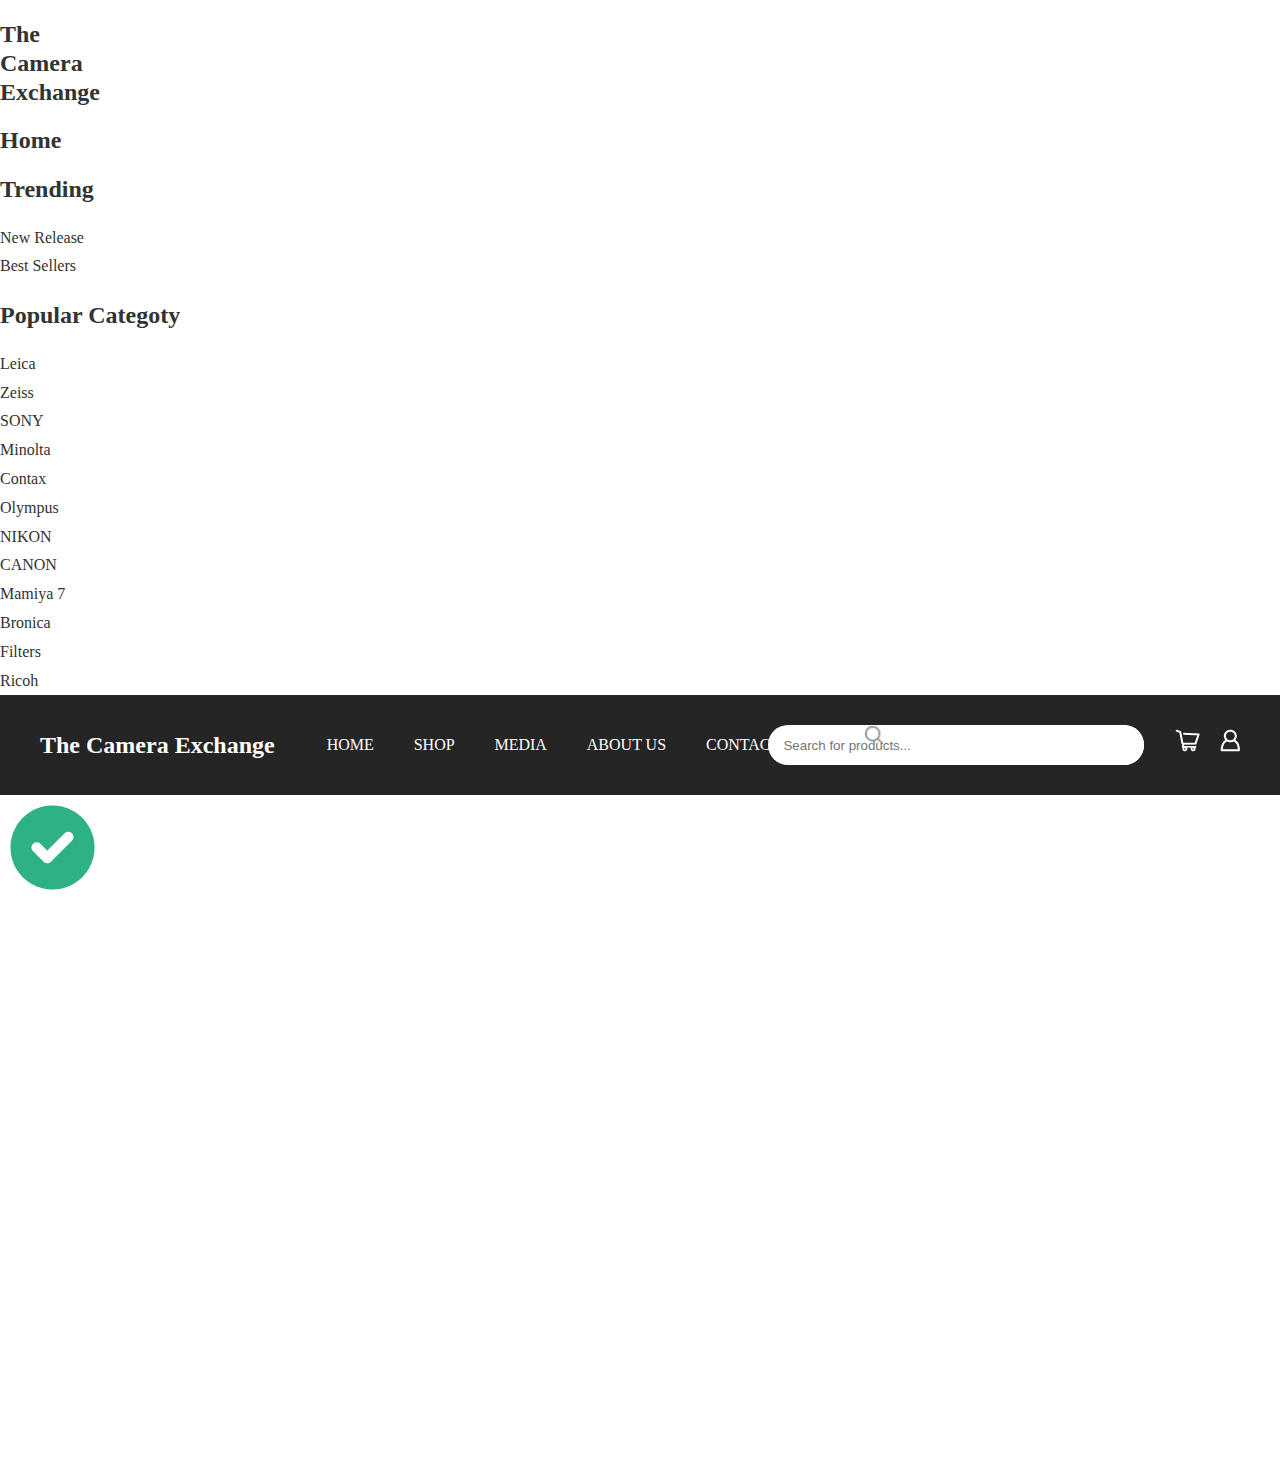
<file: checkout1.html>
<!DOCTYPE html>
<html lang="en">
<head>
    <meta charset="UTF-8">
    <meta name="viewport" content="width=device-width, initial-scale=1.0">
    <meta http-equiv="X-UA-Compatible" content="ie=edge">
    <link rel="stylesheet" href="./css/style.css">
    <title>CAMERA</title>
    <style>
    @media (max-width: 769px) {
        footer{display: none;}
    }
    </style>
</head>
<body>
        <div class="WapCateMask">
                <div class="WapCateMaskList">
                    <h2>The</br> Camera</br> Exchange </h2>
                    <div class="WapCateMaskList_l">
                        <h2>Home</h2>
                    </div>
                    <div class="WapCateMaskList_l">
                        <h2>Trending</h2>
                        <ul>
                            <li>New Release</li>
                            <li>Best Sellers</li>
                        </ul>
                    </div>
                    <div class="WapCateMaskList_l">
                        <h2>Popular Categoty</h2>
                        <ul style="border:0;">
                            <li>Leica</li>
                            <li>Zeiss</li>
                            <li>SONY</li>
                            <li>Minolta</li>
                            <li>Contax</li>
                            <li>Olympus</li>
                            <li>NIKON</li>
                            <li>CANON</li>
                            <li>Mamiya 7</li>
                            <li>Bronica</li>
                            <li>Filters</li>
                            <li>Ricoh</li>
                        </ul>
                    </div>
                </div>
            </div>
    
    <header>
        <div class="header_Computer">
            <div class="logo">The Camera Exchange</div>
            <ul class="tab">
                <li><a href="./index.html">HOME</a></li>
                <li><a href="./shop.html">SHOP</a></li>
                <li><a href="#">MEDIA</a></li>
                <li><a href="#">ABOUT US</a></li>
                <li><a href="#">CONTACT US</a></li>
            </ul>
            <div class="searchList">
                <form id="searchForm">
                    <div class="btn"></div>
                    <input type="text" id="searchInput" placeholder="Search for products..." required>
                </form>
                <ul class="searchMask">
                    <li>Sony a6000</li>
                    <li>Fujifilm</li>
                    <li>Sony Alpha</li>
                    <li>Sony a6000</li>
                    <li>Sony Alpha</li>
                    <li>Fujifilm</li>
                </ul>
            </div>
            <div class="btnList">
                <div class="cart"><img src="./images/h_3.png" alt=""></div>
                <div class="user"><img src="./images/h_4.png" alt=""></div>
            </div>
        </div>
        <div class="header_Wap">
            <ul class="header_Wap_l">
                <li><img src="./images/h_5.png" alt=""></li>
                <li><img src="./images/h_6.png" alt=""></li>
            </ul>
            <div class="title">Camera Exchange</div>
            <ul class="header_Wap_r">
                <li><img src="./images/h_3.png" alt=""></li>
                <li><img src="./images/h_4.png" alt=""></li>
            </ul>
            <div class="menu_mask"></div>
            <ul class="wapList">
                <li><a href="./index.html">HOME</a></li>
                <li><a href="./shop.html">SHOP</a></li>
                <li><a href="#">MEDIA</a></li>
                <li><a href="#">ABOUT US</a></li>
                <li><a href="#">CONTACT US</a></li>
            </ul>
        </div>
    </header>
    <div class="WapMask">
       <div class="searchList"  id="mobileSearchForm">
                <form id="mobileSearchForm">
                    <div class="searchM">
                        <div class="btn"></div>
                        <input type="text" id="mobileSearchInput" placeholder="Search" required>
                    </div>
                </form>
            </div>
        <ul>
            <h2>Recent Searches</h2>
            <li>Sony a6000</li>
            <li>Fujifilm</li>
            <li>Sony Alpha</li>
        </ul>
        <div class="bomList">
            <h2>You Might Also Like</h2>
            <ul>
                <li>
                    <img src="./images/c7.png" alt="">
                    <h2>Alpha FX3 Cinema Line Camera</h2>
                    <div class="bom">
                        <div class="priceM">
                            <div class="priceL">$1,120</div>
                            <div class="priceR">$1,599</div>
                            <div class="disco">-30%</div>
                        </div>
                    </div>
                </li>
                <li>
                    <img src="./images/c8.png" alt="">
                    <h2>Sigma ART
                            14mm F1.8 DG HSM</h2>
                    <div class="bom">
                        <div class="priceM">
                            <div class="priceL">$1,120</div>
                            <div class="priceR">$1,599</div>
                            <div class="disco">-30%</div>
                        </div>
                    </div>
                </li>
                <li>
                    <img src="./images/c7.png" alt="">
                    <h2>Alpha FX3 Cinema Line Camera</h2>
                    <div class="bom">
                        <div class="priceM">
                            <div class="priceL">$1,120</div>
                            <div class="priceR">$1,599</div>
                            <div class="disco">-30%</div>
                        </div>
                    </div>
                </li>
            </ul>
        </div>
    </div>
    <div class="wapShopList">
            <div class="wapShopSuccess">
                <div class="icon"><img src="./images/details/i14.png" alt=""></div>
                <h2>Payment Successful!</h2>
                <div class="ComCardMaskCon">
                    <div class="ComCardMaskCon_t">
                        <div class="ComCardMaskCon_t_l">Order number: </div>
                        <div class="ComCardMaskCon_t_r">122233445</div>
                    </div>
                    <div class="ComCardMaskCon_b">Thanks for you purchase with The Exchange Camera! Your order summary and voucher will be sent to your email.</div>
                </div>
                <div class="addCardMaskList_b">
                    <div class="addCardMaskList_b_b1">
                            See my order
                    </div>
                    <a href="./index.html" class="addCardMaskList_b_b2">
                            Go home
                    </a>
                </div>
                <div class="Wap_Xian"></div>
            </div>
        </div>
    <footer>
        <div class="footer_Computer Width1200">
            <div class="footer1">
               <div class="footer_t">
                    <h1>The Camera Exchange</h1>
                <p>03 9898-4999</br>
                        sales@cameraexchange.com.au</br>
                        Unit 17/277 Middleborough Rd,</br> Box Hill South, Vic, 3128 Australia</p>
               </div>
               <ul class="footer_b">
                   <li><img src="./images/f1.png" alt=""></li>
                   <li><img src="./images/f2.png" alt=""></li>
                   <li><img src="./images/f3.png" alt=""></li>
                   <li><img src="./images/f4.png" alt=""></li>
               </ul>
            </div>
            <div class="footer2">
                <h2>Our Company</h2>
                <ul>
                    <li><a href="./index.html">Home</a></li>
                    <li><a href="./shop.html">Shop</a></li>
                    <li><a href="./about.html">About Us</a></li>
                    <li><a href="./contactus.html">Contact Us</a></li>
                </ul>
            </div>
            <div class="footer2">
                <h2>Customer Service</h2>
                <ul>
                    <li><a href="./contactus.html">Contact Us</a></li>
                    <li><a href="./shop.html">Shipping and returns</a></li>
                    <li><a href="">Payment and Warranty</a></li>
                </ul>
            </div>
            <div class="footer2">
                <h2>Trading hours</h2>
                <p>11 A.M - 5:30 P.M  Monday To Friday</br>
                        10 A.M - 2 P.M  Saturday</p>
            </div>
        </div> 
        <div class="footer_Wap">
            <div class="footer_Wap_t">
                <div class="footer_Wap_t_m">
                    <h2>Our Company</h2>
                    <ul>
                        <li><a href="./index.html">Home</a></li>
                        <li><a href="./shop.html">Shop</a></li>
                        <li><a href="./about.html">About Us</a></li>
                        <li><a href="./contactus.html">Contact Us</a></li>
                    </ul>
                </div> 
                <div class="footer_Wap_t_m">
                    <h2>Customer Service</h2>
                    <ul>
                        <li><a href="./contactus.html">Contact Us</a></li>
                        <li><a href="./shop.html">Shipping and returns</a></li>
                        <li><a href="">Payment and Warranty</a></li>
                    </ul>
                </div> 
                <ul class="footer_Wap_t_b">
                    <li><img src="./images/f1.png" alt=""></li>
                    <li><img src="./images/f2.png" alt=""></li>
                    <li><img src="./images/f3.png" alt=""></li>
                    <li><img src="./images/f4.png" alt=""></li>
                </ul>
            </div>
            <div class="footer_Wap_b">
                <p>03 9898-4999</p>
                <p>sales@cameraexchange.com.au</p>
                <p>Unit 17/277 Middleborough Rd, Box Hill</p>
                <p>South, Vic, 3128 Australia</p>
                <h2>The Camera Exchage</h2>
            </div>
            <div class="fooer_Wap_Xian"></div>
        </div> 
    </footer>
    <script src="./js/home.js"></script>
    <script src="./js/main.js"></script>
    <script>
    /*Desktop Card*/
    document.querySelector('.CartList_r .btn').addEventListener('click', function() {
        document.querySelector('.ComCardMask').style.display = 'block';
    });

    // Close overlay when clicking outside
    document.querySelector('.ComCardMask').addEventListener('click', function(e) {
        if (e.target === this) { // Ensure the clicked element is the overlay itself, not a child
            this.style.display = 'none';
        }
    });
    </script>
       <script>
            document.querySelector('.shopCateList').addEventListener('click', function() {
                document.querySelector('.WapCateMask').style.display = 'block';
            });
            
            // Close the filter overlay (by clicking the close button)
            document.querySelector('.WapCateMaskList > h2').addEventListener('click', function(e) {
                // Prevent event bubbling
                e.stopPropagation();
                document.querySelector('.WapCateMask').style.display = 'none';
            });
            
            document.querySelector('.WapCateMask').addEventListener('click', function(e) {
                e.stopPropagation();
            });
            </script>
</body>
</html>
</file>
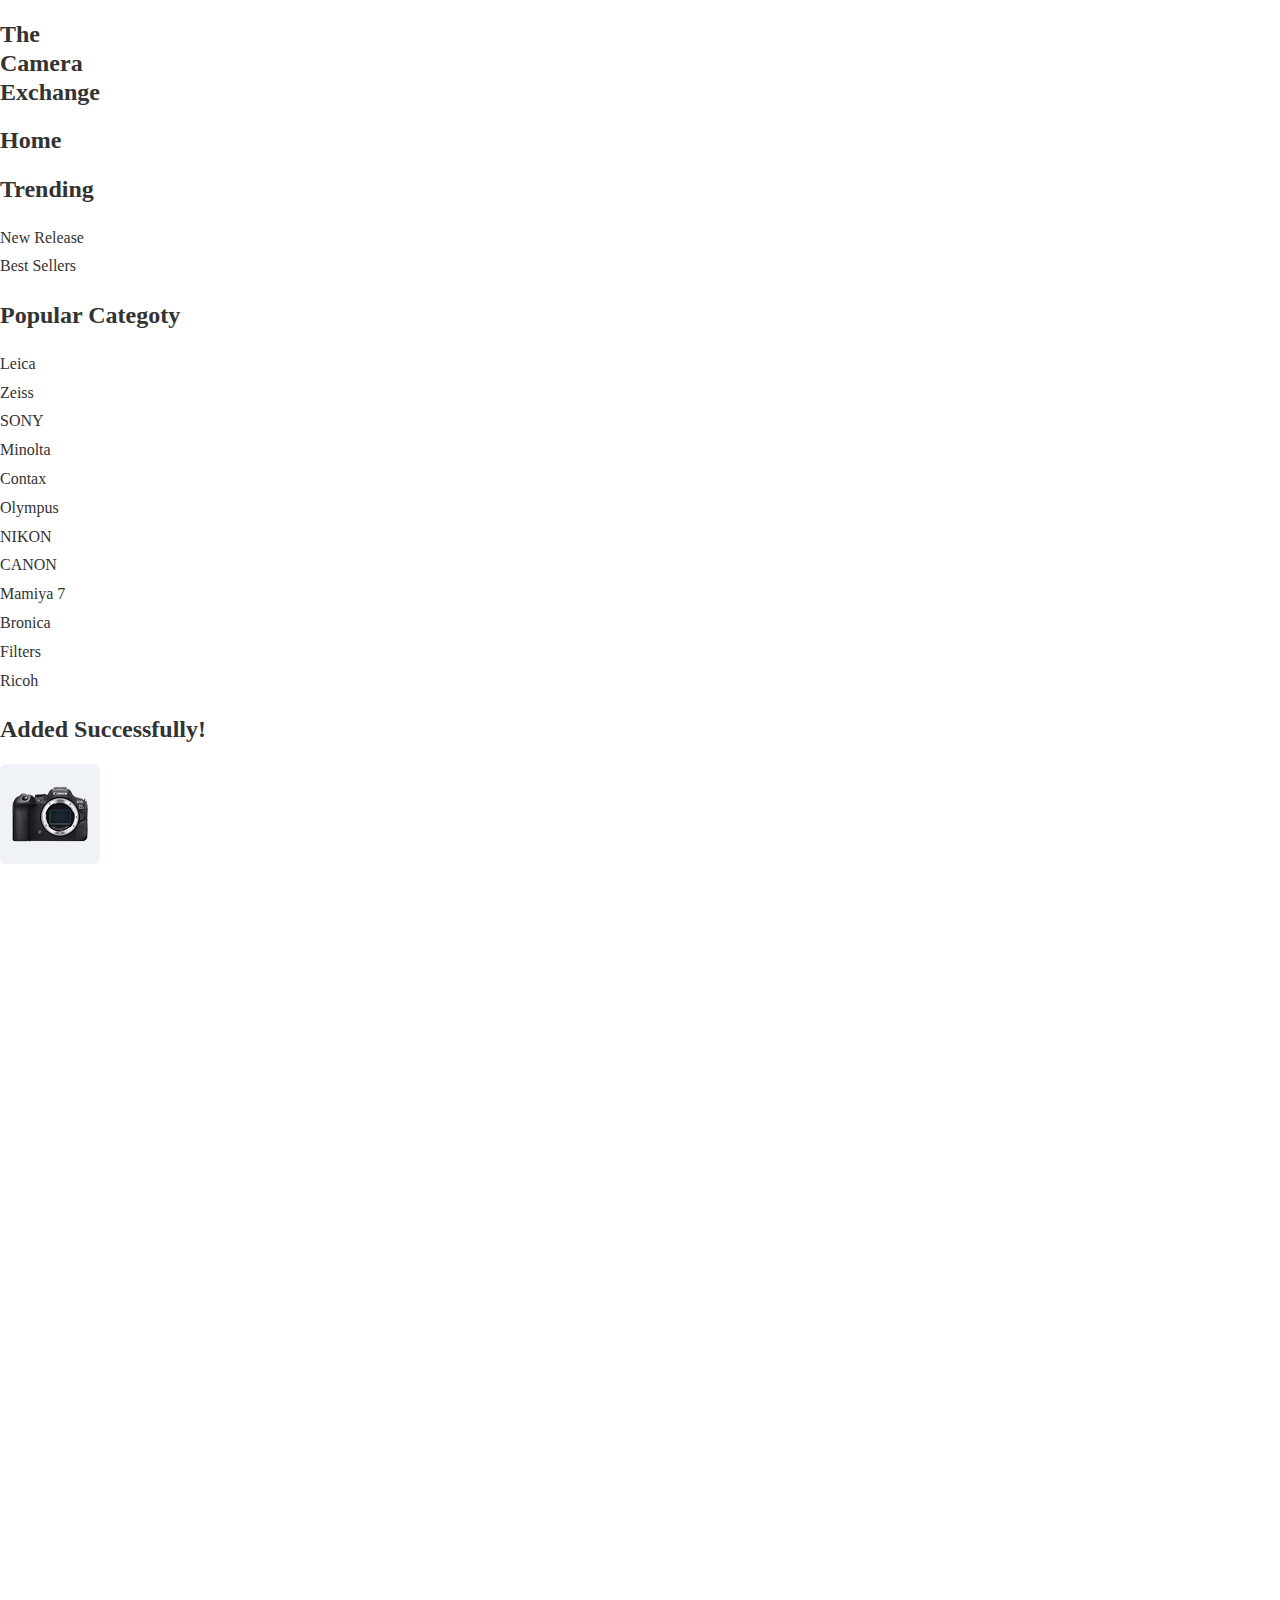
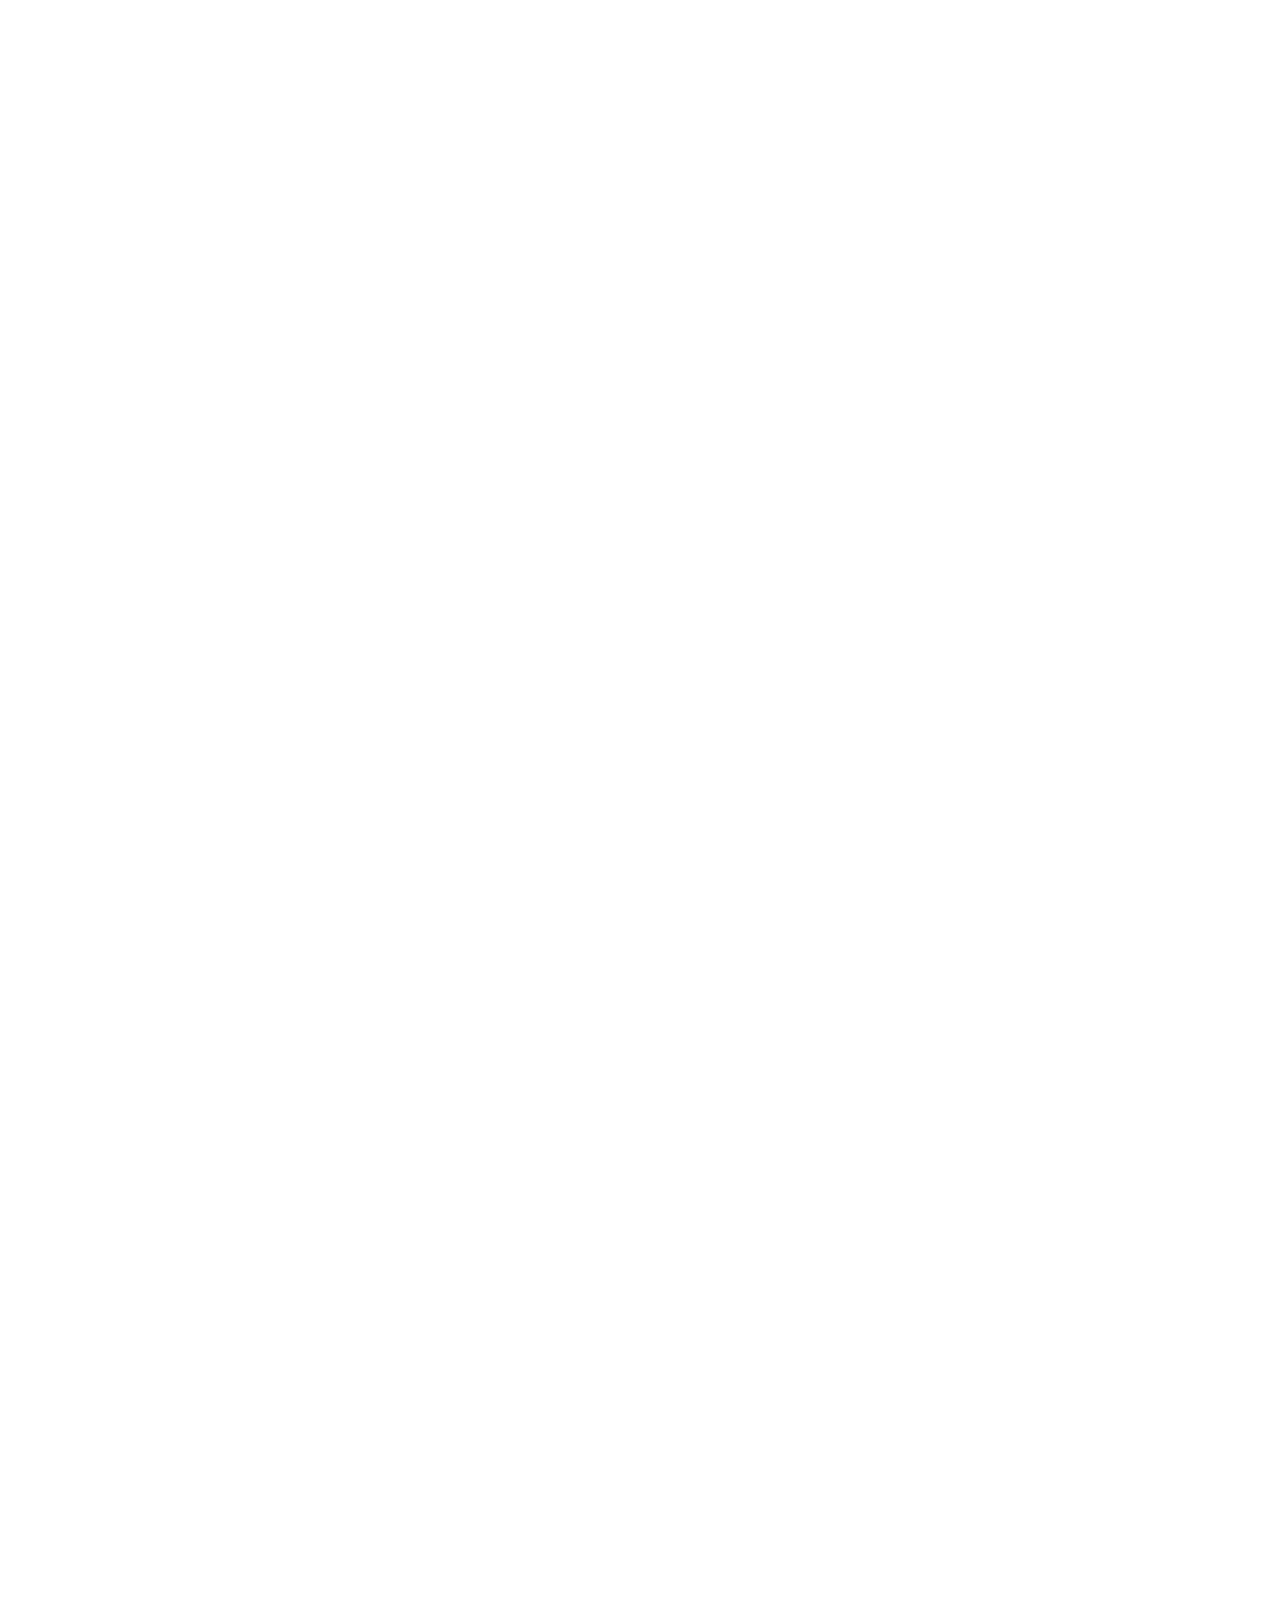
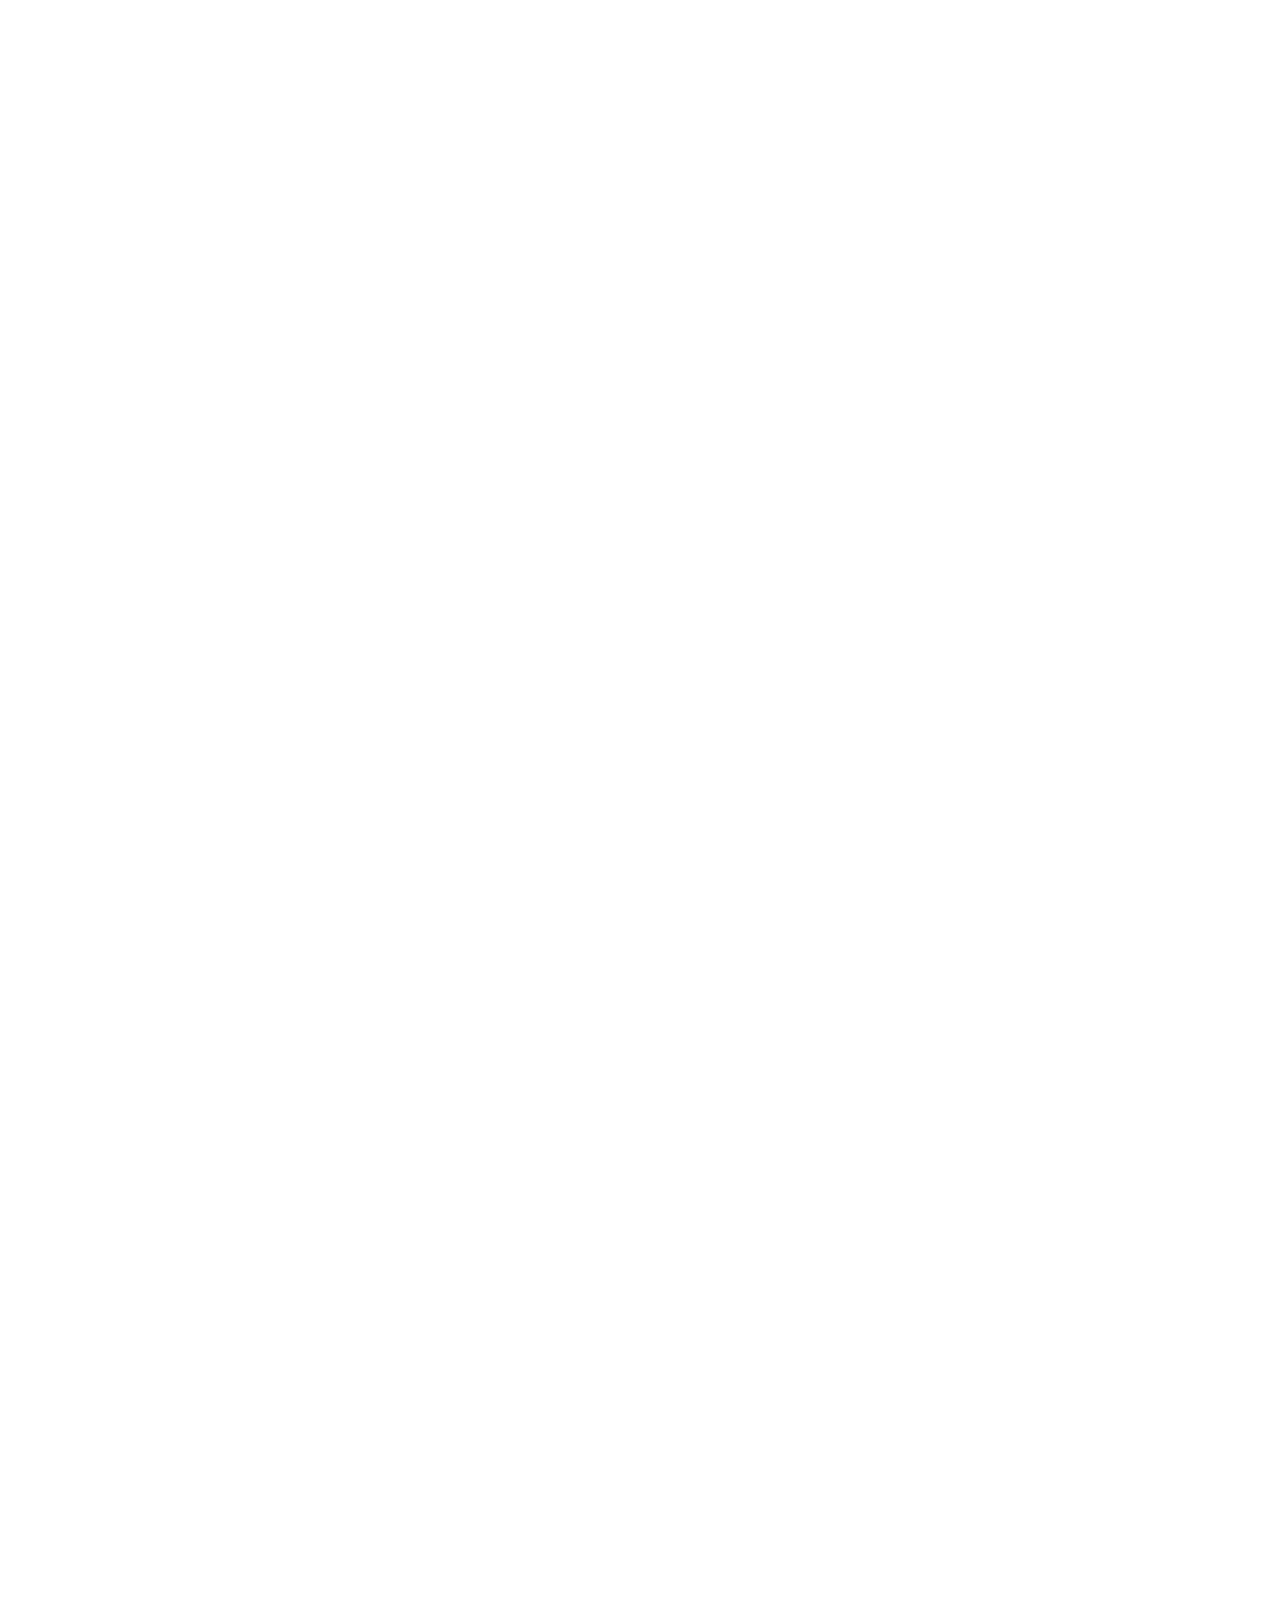
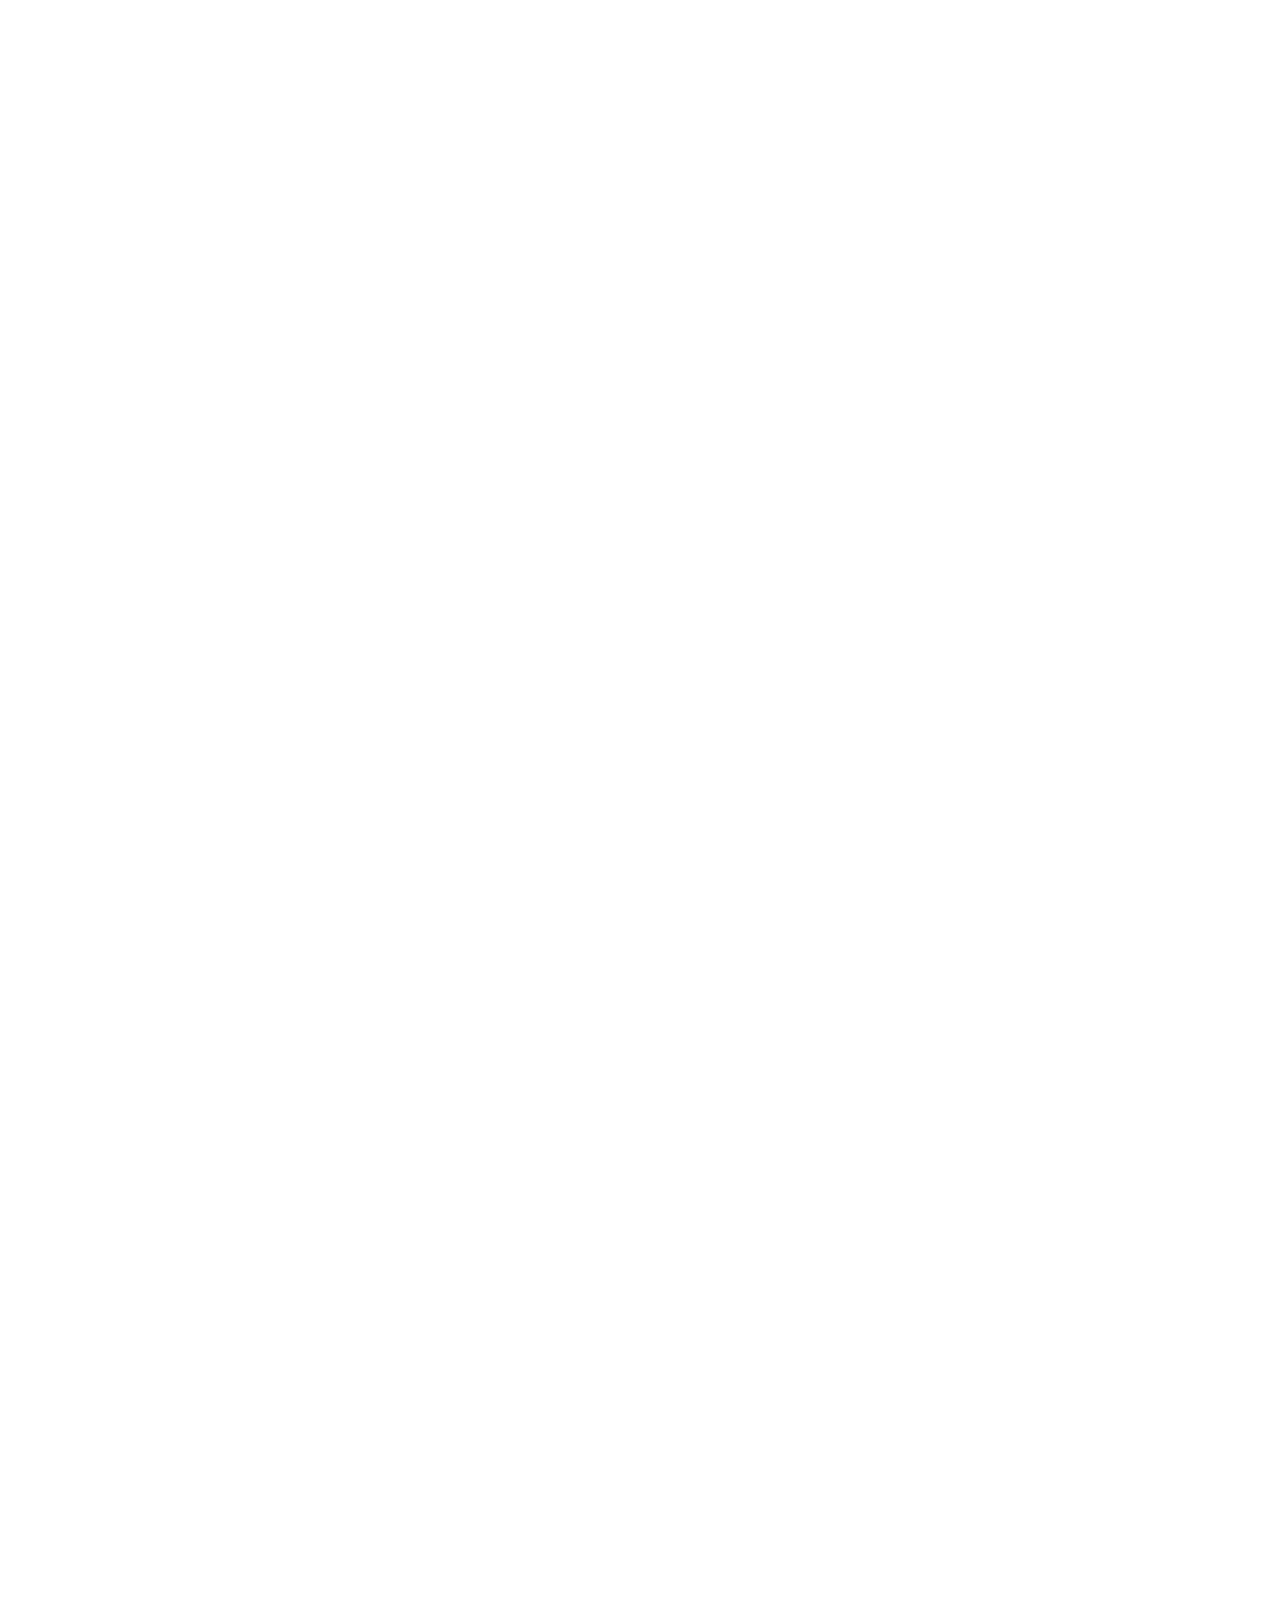
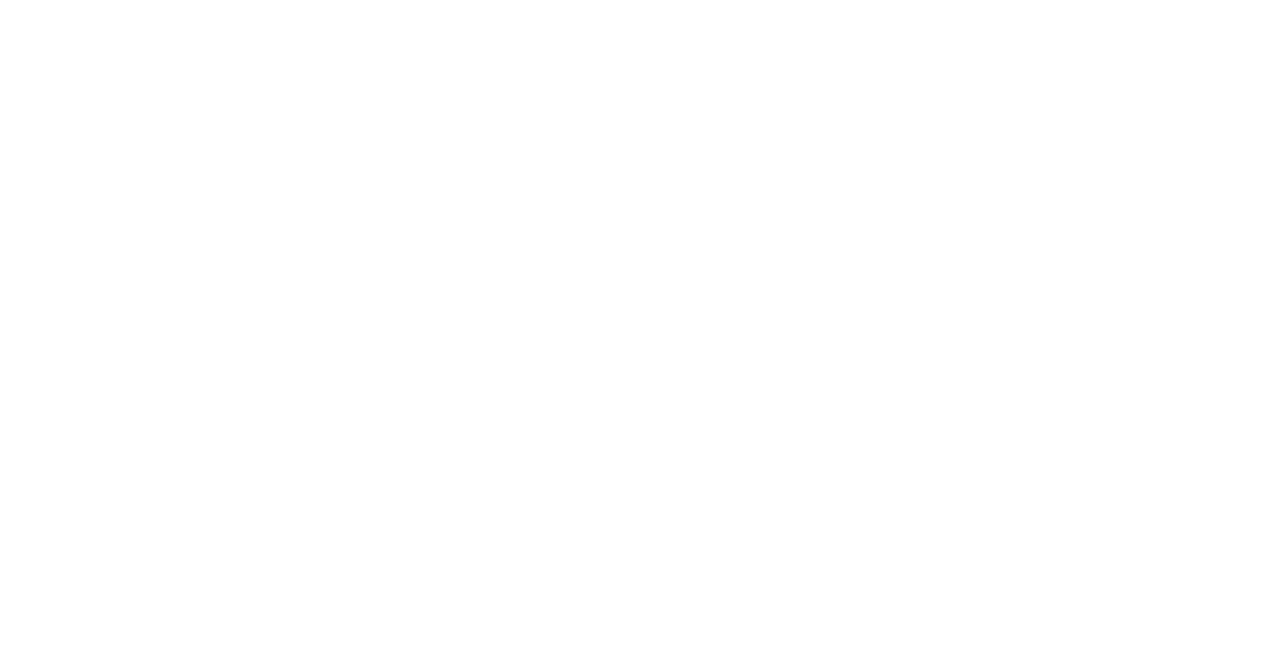
<file: details.html>
<!DOCTYPE html>
<html lang="en">
<head>
    <meta charset="UTF-8">
    <meta name="viewport" content="width=device-width, initial-scale=1.0">
    <meta http-equiv="X-UA-Compatible" content="ie=edge">
    <link rel="stylesheet" href="./css/style.css">
    <title>CAMERA</title>
</head>
<body>
    <div class="WapCateMask">
        <div class="WapCateMaskList">
            <h2>The</br> Camera</br> Exchange </h2>
            <div class="WapCateMaskList_l">
                <h2>Home</h2>
            </div>
            <div class="WapCateMaskList_l">
                <h2>Trending</h2>
                <ul>
                    <li>New Release</li>
                    <li>Best Sellers</li>
                </ul>
            </div>
            <div class="WapCateMaskList_l">
                <h2>Popular Categoty</h2>
                <ul style="border:0;">
                    <li>Leica</li>
                    <li>Zeiss</li>
                    <li>SONY</li>
                    <li>Minolta</li>
                    <li>Contax</li>
                    <li>Olympus</li>
                    <li>NIKON</li>
                    <li>CANON</li>
                    <li>Mamiya 7</li>
                    <li>Bronica</li>
                    <li>Filters</li>
                    <li>Ricoh</li>
                </ul>
            </div>
        </div>
    </div>
    <div class="addCardMask">
        <div class="addCardMaskList">
            <h2>Added Successfully!</h2>
            <div class="addCardMaskList_t">
                <div class="addCardMaskList_t_l">
                    <img src="./images/details/i12.png" alt="">
                </div> 
                <div class="addCardMaskList_t_r">
                    <h2>Canon EOS R6 Mark II Body</h2>
                    <p>Condition: Used</p>
                    <span>Free pickup</span>
                    <div class="bom">
                        <div class="priceM">
                            <div class="priceL">$1,120</div>
                            <div class="priceR">$1,599</div>
                            <div class="disco">-30%</div>
                        </div>
                    </div>
                </div>
            </div>
            <div class="addCardMaskList_b">
                <div class="addCardMaskList_b_b1">
                    Check out
                </div>
                <div class="addCardMaskList_b_b2">
                    View cart (2)
                </div>
            </div>
        </div>
    </div>
    <div class="ComCardMask">
        <div class="ComCardMaskList">
                <div class="icon"><img src="./images/details/i14.png" alt=""></div>
                <h2>Added Successfully!</h2>
                <div class="addCardMaskList_t">
                    <div class="addCardMaskList_t_l">
                        <img src="./images/details/i15.png" alt="">
                    </div> 
                    <div class="addCardMaskList_t_r">
                        <h2>Canon RF24mm F1.8 MACRO IS STM</h2>
                        <div class="bom">
                            <div class="priceM">
                                <div class="priceL">$250</div>
                                <div class="priceR">$300</div>
                                <div class="disco">-30%</div>
                            </div>
                        </div>
                        <p>Condition: Used</p>
                        <span>Free pickup</span>
                    </div>
                </div>
                <div class="addCardMaskList_b">
                    <div class="addCardMaskList_b_b1">
                        Check out
                    </div>
                    <div class="addCardMaskList_b_b2">
                        View cart (2)
                    </div>
                </div>
        </div>
    </div>
    
    <header>
        <div class="header_Computer">
            <div class="logo">The Camera Exchange</div>
            <ul class="tab">
                <li><a href="./index.html">HOME</a></li>
                <li><a href="./shop.html">SHOP</a></li>
                <li><a href="#">MEDIA</a></li>
                <li><a href="#">ABOUT US</a></li>
                <li><a href="#">CONTACT US</a></li>
            </ul>
            <div class="searchList">
                <div class="btn"></div>
                <input type="text" placeholder="Search for products...">
                <ul class="searchMask">
                    <li>Sony a6000</li>
                    <li>Fujifilm</li>
                    <li>Sony Alpha</li>
                    <li>Sony a6000</li>
                    <li>Sony Alpha</li>
                    <li>Fujifilm</li>
                </ul>
            </div>
            <div class="btnList">
                <div class="cart"><img src="./images/h_3.png" alt=""></div>
                <div class="user"><img src="./images/h_4.png" alt=""></div>
            </div>
        </div>
        <div class="header_Wap">
            <ul class="header_Wap_l">
                <li><img src="./images/h_5.png" alt=""></li>
                <li><img src="./images/h_6.png" alt=""></li>
            </ul>
            <div class="title">Camera Exchange</div>
            <ul class="header_Wap_r">
                <li><img src="./images/h_3.png" alt=""></li>
                <li><img src="./images/h_4.png" alt=""></li>
            </ul>
            <div class="menu_mask"></div>
            <ul class="wapList">
                <li><a href="./index.html">HOME</a></li>
                <li><a href="./shop.html">SHOP</a></li>
                <li><a href="#">MEDIA</a></li>
                <li><a href="#">ABOUT US</a></li>
                <li><a href="#">CONTACT US</a></li>
            </ul>
        </div>
    </header>
    <div class="WapMask">
        <div class="searchList">
            <div class="searchM">
            <div class="btn"></div>
            <input type="text" placeholder="Search">
            </div>
        </div>
        <ul>
            <h2>Recent Searches</h2>
            <li>Sony a6000</li>
            <li>Fujifilm</li>
            <li>Sony Alpha</li>
        </ul>
        <div class="bomList">
            <h2>You Might Also Like</h2>
            <ul>
                <li>
                    <img src="./images/c7.png" alt="">
                    <h2>Alpha FX3 Cinema Line Camera</h2>
                    <div class="bom">
                        <div class="priceM">
                            <div class="priceL">$1,120</div>
                            <div class="priceR">$1,599</div>
                            <div class="disco">-30%</div>
                        </div>
                    </div>
                </li>
                <li>
                    <img src="./images/c8.png" alt="">
                    <h2>Sigma ART
                            14mm F1.8 DG HSM</h2>
                    <div class="bom">
                        <div class="priceM">
                            <div class="priceL">$1,120</div>
                            <div class="priceR">$1,599</div>
                            <div class="disco">-30%</div>
                        </div>
                    </div>
                </li>
                <li>
                    <img src="./images/c7.png" alt="">
                    <h2>Alpha FX3 Cinema Line Camera</h2>
                    <div class="bom">
                        <div class="priceM">
                            <div class="priceL">$1,120</div>
                            <div class="priceR">$1,599</div>
                            <div class="disco">-30%</div>
                        </div>
                    </div>
                </li>
            </ul>
        </div>
    </div>
    <div class="shopList Width1200">
        <ul class="cateList">
            <li>Home</li>
            <li>Shop</li>
            <li>Categoty</li>
            <li class="hover">Canon</li>
        </ul>
        <div class="shopDetailsM">
            <div class="shopDetailsM_l">
                <ul class="shopDetailsM_l_l">
                    <div class="prev"></div>
                    <li>
                        <img src="./images/details/i1.png" alt="">
                    </li>
                    <li>
                        <img src="./images/details/i2.png" alt="">
                    </li>
                    <li>
                        <img src="./images/details/i3.png" alt="">
                    </li>
                    <li>
                        <img src="./images/details/i4.png" alt="">
                    </li>
                    <div class="next"></div>
                </ul>
                <div class="shopDetailsM_l_r">
                    <img src="./images/details/i5.png" alt="">
                </div>
            </div>
            <div class="shopDetailsM_r">
                <div class="shopDetailsM_r_t">
                    <h2>Canon RF24mm F1.8 MACRO IS STM</h2>
                    <p>SKU 5668C002</p>
                </div>
                <div class="bom">
                    <div class="priceM">
                        <div class="priceL">$260</div>
                        <div class="priceR">$300</div>
                        <div class="disco">-20%</div>
                    </div>
                    <p>Authenticity Guaranteed. Carefully checked by our experts.</p>
                </div>
                <ul class="shopDetailsM_r_Ul">
                    <li>
                        <span>Condition</span>
                        <p>Used</p>
                    </li>
                    <li>
                        <span>Condition</br>
                                desription </span>
                        <p>Gently used,95% new.</br>
                                No visible scratches.</p>
                    </li>
                    <li>
                        <span>Delivery</span>
                        <h2>Free pick up</h2>
                    </li>
                    <li>
                        <span>Quantity</span>
                        <div class="shopAdd">
                            <div class="shopAddBtn">-</div>
                            <input type="text" value="1">
                            <div class="shopSubBtn">+</div>
                        </div>
                    </li>
                </ul>
                <div class="checkBtn">Check out</div>
                <div class="addBtn">Add to cart</div>
                <div class="addBtn">Make offer</div>
            </div>
        </div>
        <div class="shopDetailsC">
            <div class="shopDetailsC_l">
                <h2>Features</h2>
                <p>The Canon RF24mm F1.8 MACRO IS STM is a compact and well-balanced wide-angle prime lens, perfect for everyday shooting. Its bright f/1.8 aperture delivers impressive low-light performance and beautiful background blur, while the 0.5x macro capability lets you explore fine details up close. Built-in image stabilization provides added sharpness for handheld shooting, and the quiet STM autofocus makes it equally suited for video. Lightweight and versatile, it’s an affordable way to expand your EOS R system with creative flexibility.  </p>
            </div>
            <ul class="shopDetailsC_r">
                <li>     <img src="./images/details/i6.png" alt=""> </li>
                <li>    <img src="./images/details/i7.png" alt=""> </li>
            </ul>
        </div>
        
    <div class="ProList Width1200">
            <div class="titleM" style="margin-top: 20px;">
                <h2>You Might Also like</h2>
            </div>
            <ul>
                <li>
                    <img src="./images/c7.png" alt="">
                    <h2>Sony Alpha FX3 Cinema Line</br> Camera</h2>
                    <div class="bom">
                        <div class="priceM">
                            <div class="priceL">$2,880</div>
                            <div class="priceR">$1,599</div>
                            <div class="disco">-20%</div>
                        </div>
                    </div>
                </li>
                <li>
                    <img src="./images/c8.png" alt="">
                    <h2>Sigma ART</br> 
                            14mm F1.8 DG HSM</h2>
                    <div class="bom">
                        <div class="priceM">
                            <div class="priceL">$1,120</div>
                            <div class="priceR">$1,599</div>
                            <div class="disco">-30%</div>
                        </div>
                    </div>
                </li>
                <li>
                        <img src="./images/c7.png" alt="">
                        <h2>Sony Alpha FX3 Cinema Line</br>  Camera</h2>
                        <div class="bom">
                            <div class="priceM">
                                <div class="priceL">$2,880</div>
                                <div class="priceR">$1,599</div>
                                <div class="disco">-20%</div>
                            </div>
                        </div>
                    </li>
                    <li>
                        <img src="./images/c8.png" alt="">
                        <h2>Sigma ART</br> 
                                14mm F1.8 DG HSM</h2>
                        <div class="bom">
                            <div class="priceM">
                                <div class="priceL">$1,120</div>
                            </div>
                        </div>
                    </li>
            </ul>
        </div>
    </div>
    <div class="wapShopList">
            <div class="shopCateList">
                <div class="cateName">
                    <span>Home</span>
                    <span>Categoty</span>
                    <div class="search">Canon R series</div>
                </div>
            </div>
            <h2>Canon EOS R6 Mark II Body</h2>
            <div class="bom">
                <div class="priceM">
                    <div class="priceL">$1,120</div>
                    <div class="priceR">$1,599</div>
                    <div class="disco">-30%</div>
                </div>
            </div>
            <div class="proImg">
                <img src="./images/details/i10.png" alt="">
            </div>
            <div class="detail_t">
                <h2>About this item</h2>
                <ul class="detail_t_Ul">
                    <li>
                        <span>Condition</span>
                        <p>Used</p>
                    </li>
                    <li>
                        <span>Condition</br>
                                desription </span>
                        <p>Gently used,95% new.</br>
                                No visible scratches.</p>
                    </li>
                    <li>
                        <span>Delivery</span>
                        <h2>Free pick up</h2>
                    </li>
                    <li>
                        <span>Quantity</span>
                        <div class="shopAdd">
                            <div class="shopAddBtn">-</div>
                            <input type="text" value="1">
                            <div class="shopSubBtn">+</div>
                        </div>
                    </li>
                </ul>
                <div class="checkBtn">Check out</div>
                <div class="addBtn">Add to cart</div>
                <div class="addBtn">Make offer</div>
            </div>
            <div class="detail_b">
                <h2>More details</h2>
                <ul class="detail_b_Ul">
                    <li>High image quality featuring a new 24.2 megapixel full-frame CMOS sensor</li>
                    <li>DIGIC X Image Processor with an ISO range of 100-102400</li>
                    <li>RAW burst mode and pre-shooting captures up to approx. 30 fps</li>
                </ul>
                <p>The EOS R6 Mark II features improved resolution compared to its predecessor. A Canon-developed 35mm full-frame CMOS sensor with approx. 24.2 effective megapixels enables the camera to capture sharp and detailed images, even in low-light scenarios. Regardless of conditions — whether day or night, indoor or outdoor — dark portions of the image, even at high ISO speeds and increased sensitivity, are rendered with low noise</p>
            </div>
        </div>
    <footer>
        <div class="footer_Computer Width1200">
            <div class="footer1">
               <div class="footer_t">
                    <h1>The Camera Exchange</h1>
                <p>03 9898-4999</br>
                        sales@cameraexchange.com.au</br>
                        Unit 17/277 Middleborough Rd,</br> Box Hill South, Vic, 3128 Australia</p>
               </div>
               <ul class="footer_b">
                   <li><img src="./images/f1.png" alt=""></li>
                   <li><img src="./images/f2.png" alt=""></li>
                   <li><img src="./images/f3.png" alt=""></li>
                   <li><img src="./images/f4.png" alt=""></li>
               </ul>
            </div>
            <div class="footer2">
                <h2>Our Company</h2>
                <ul>
                    <li><a href="./index.html">Home</a></li>
                    <li><a href="./shop.html">Shop</a></li>
                    <li><a href="./about.html">About Us</a></li>
                    <li><a href="./contactus.html">Contact Us</a></li>
                </ul>
            </div>
            <div class="footer2">
                <h2>Customer Service</h2>
                <ul>
                    <li><a href="./contactus.html">Contact Us</a></li>
                    <li><a href="./shop.html">Shipping and returns</a></li>
                    <li><a href="">Payment and Warranty</a></li>
                </ul>
            </div>
            <div class="footer2">
                <h2>Trading hours</h2>
                <p>11 A.M - 5:30 P.M  Monday To Friday</br>
                        10 A.M - 2 P.M  Saturday</p>
            </div>
        </div> 
        <div class="footer_Wap">
            <div class="footer_Wap_t">
                <div class="footer_Wap_t_m">
                    <h2>Our Company</h2>
                    <ul>
                        <li><a href="./index.html">Home</a></li>
                        <li><a href="./shop.html">Shop</a></li>
                        <li><a href="./about.html">About Us</a></li>
                        <li><a href="./contactus.html">Contact Us</a></li>
                    </ul>
                </div> 
                <div class="footer_Wap_t_m">
                    <h2>Customer Service</h2>
                    <ul>
                        <li><a href="./contactus.html">Contact Us</a></li>
                        <li><a href="./shop.html">Shipping and returns</a></li>
                        <li><a href="">Payment and Warranty</a></li>
                    </ul>
                </div> 
                <ul class="footer_Wap_t_b">
                    <li><img src="./images/f1.png" alt=""></li>
                    <li><img src="./images/f2.png" alt=""></li>
                    <li><img src="./images/f3.png" alt=""></li>
                    <li><img src="./images/f4.png" alt=""></li>
                </ul>
            </div>
            <div class="footer_Wap_b">
                <p>03 9898-4999</p>
                <p>sales@cameraexchange.com.au</p>
                <p>Unit 17/277 Middleborough Rd, Box Hill</p>
                <p>South, Vic, 3128 Australia</p>
                <h2>The Camera Exchage</h2>
            </div>
            <div class="fooer_Wap_Xian"></div>
        </div> 
    </footer>
    <script src="./js/home.js"></script>
    <script>
    /*手机CART*/
    // 显示添加卡片遮罩层
    document.querySelector('.detail_t .addBtn').addEventListener('click', function() {
        document.querySelector('.addCardMask').style.display = 'block';
    });

    document.querySelector('.addCardMaskList').addEventListener('click', function(e) {
        // 计算关闭图标位置（根据CSS中的绝对定位位置）
        const closeBtnRight = 15;
        const closeBtnTop = 10;
        const iconSize = 40; // 根据实际图标尺寸调整
        
        // 检查点击位置是否在关闭图标区域内
        const rect = this.getBoundingClientRect();
        const x = e.clientX - rect.left;
        const y = e.clientY - rect.top;
        
        if (x > rect.width - closeBtnRight - iconSize && 
            x < rect.width - closeBtnRight &&
            y > closeBtnTop && 
            y < closeBtnTop + iconSize) {
            document.querySelector('.addCardMask').style.display = 'none';
        }
    });

    document.querySelector('.addCardMask').addEventListener('click', function(e) {
        if (e.target === this) {
            this.style.display = 'none';
        }
    });
    /*电脑Card*/
    document.querySelector('.shopDetailsM_r .addBtn').addEventListener('click', function() {
        document.querySelector('.ComCardMask').style.display = 'block';
    });

    // 点击遮罩层外部关闭
    document.querySelector('.ComCardMask').addEventListener('click', function(e) {
        if (e.target === this) { // 确保点击的是遮罩层本身，而不是子元素
            this.style.display = 'none';
        }
    });
    </script>
    <script>
    document.querySelector('.shopCateList').addEventListener('click', function() {
        document.querySelector('.WapCateMask').style.display = 'block';
    });
    
    // 关闭筛选遮罩层（通过点击关闭按钮）
    document.querySelector('.WapCateMaskList > h2').addEventListener('click', function(e) {
        // 阻止事件冒泡
        e.stopPropagation();
        document.querySelector('.WapCateMask').style.display = 'none';
    });
    
    // 点击遮罩层其他区域不关闭（若需要点击其他区域关闭可移除stopPropagation）
    document.querySelector('.WapCateMask').addEventListener('click', function(e) {
        e.stopPropagation();
    });
    </script>
</body>
</html>
</file>
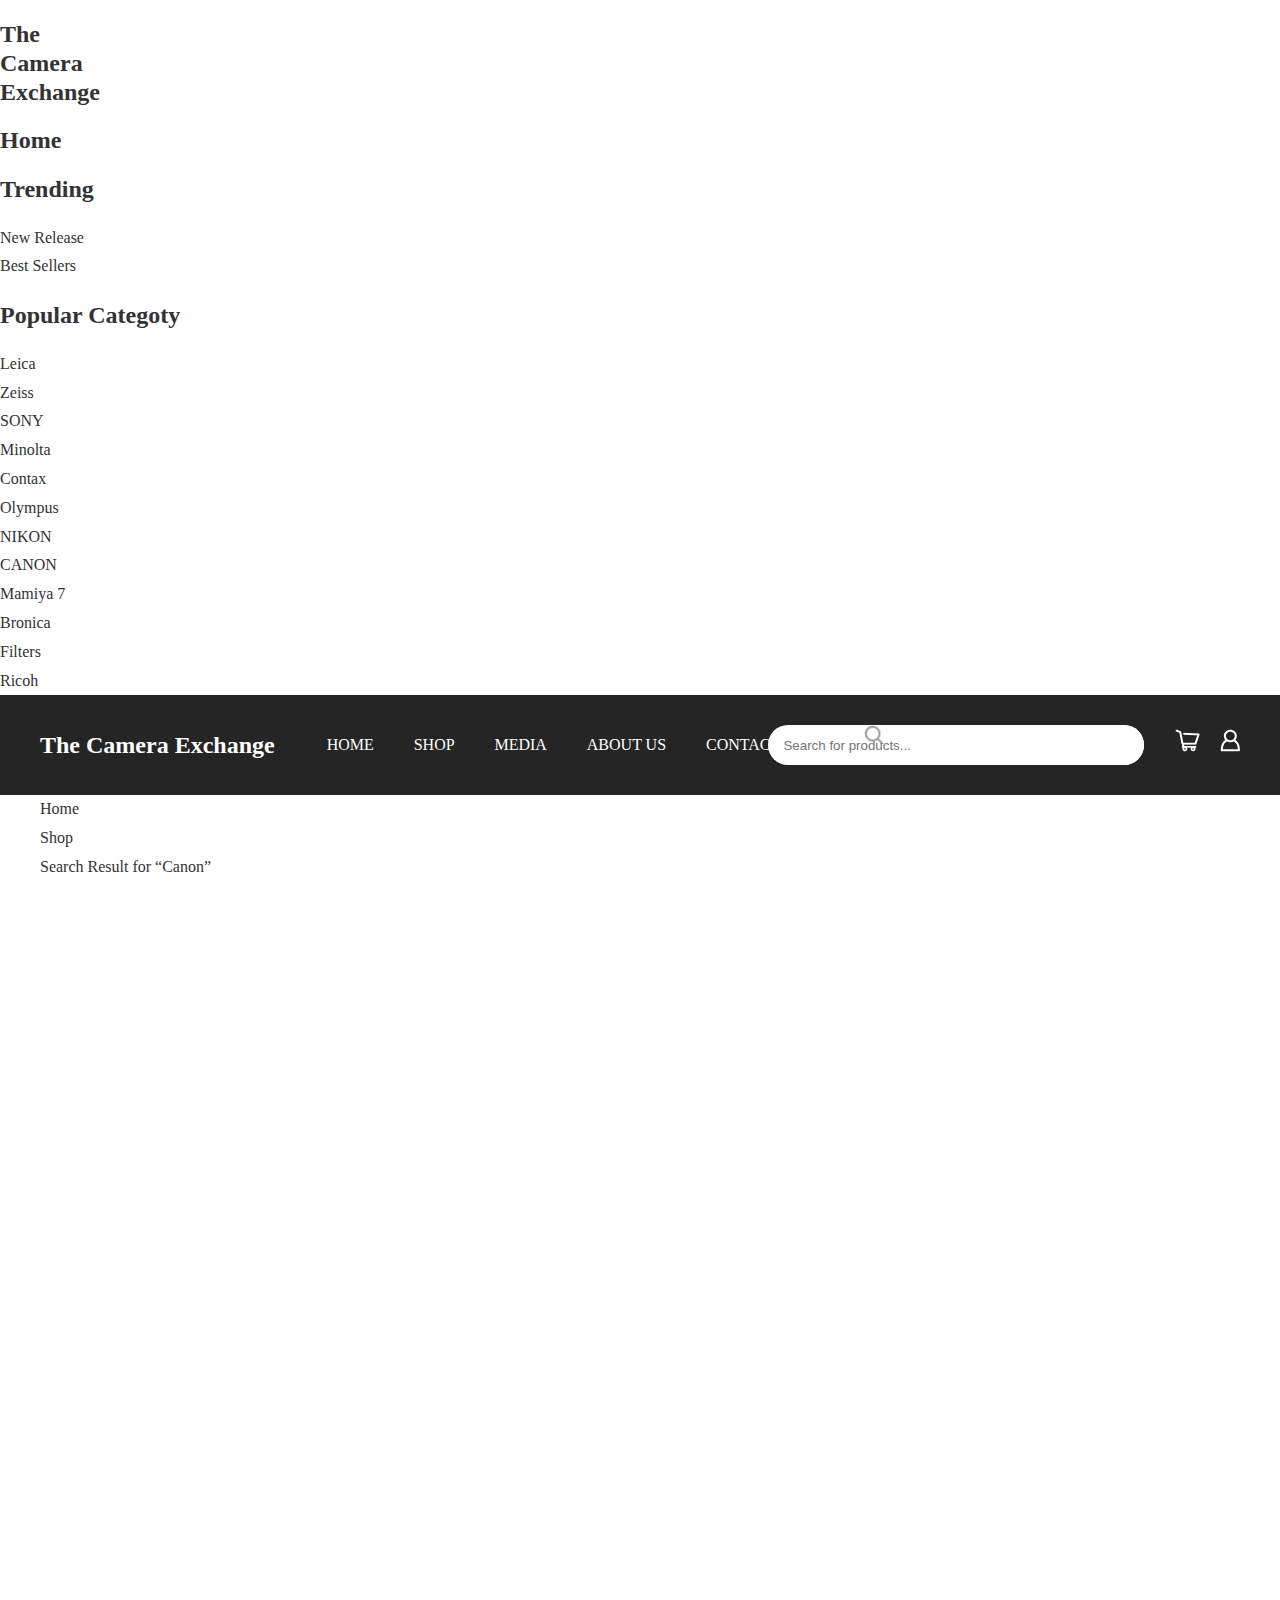
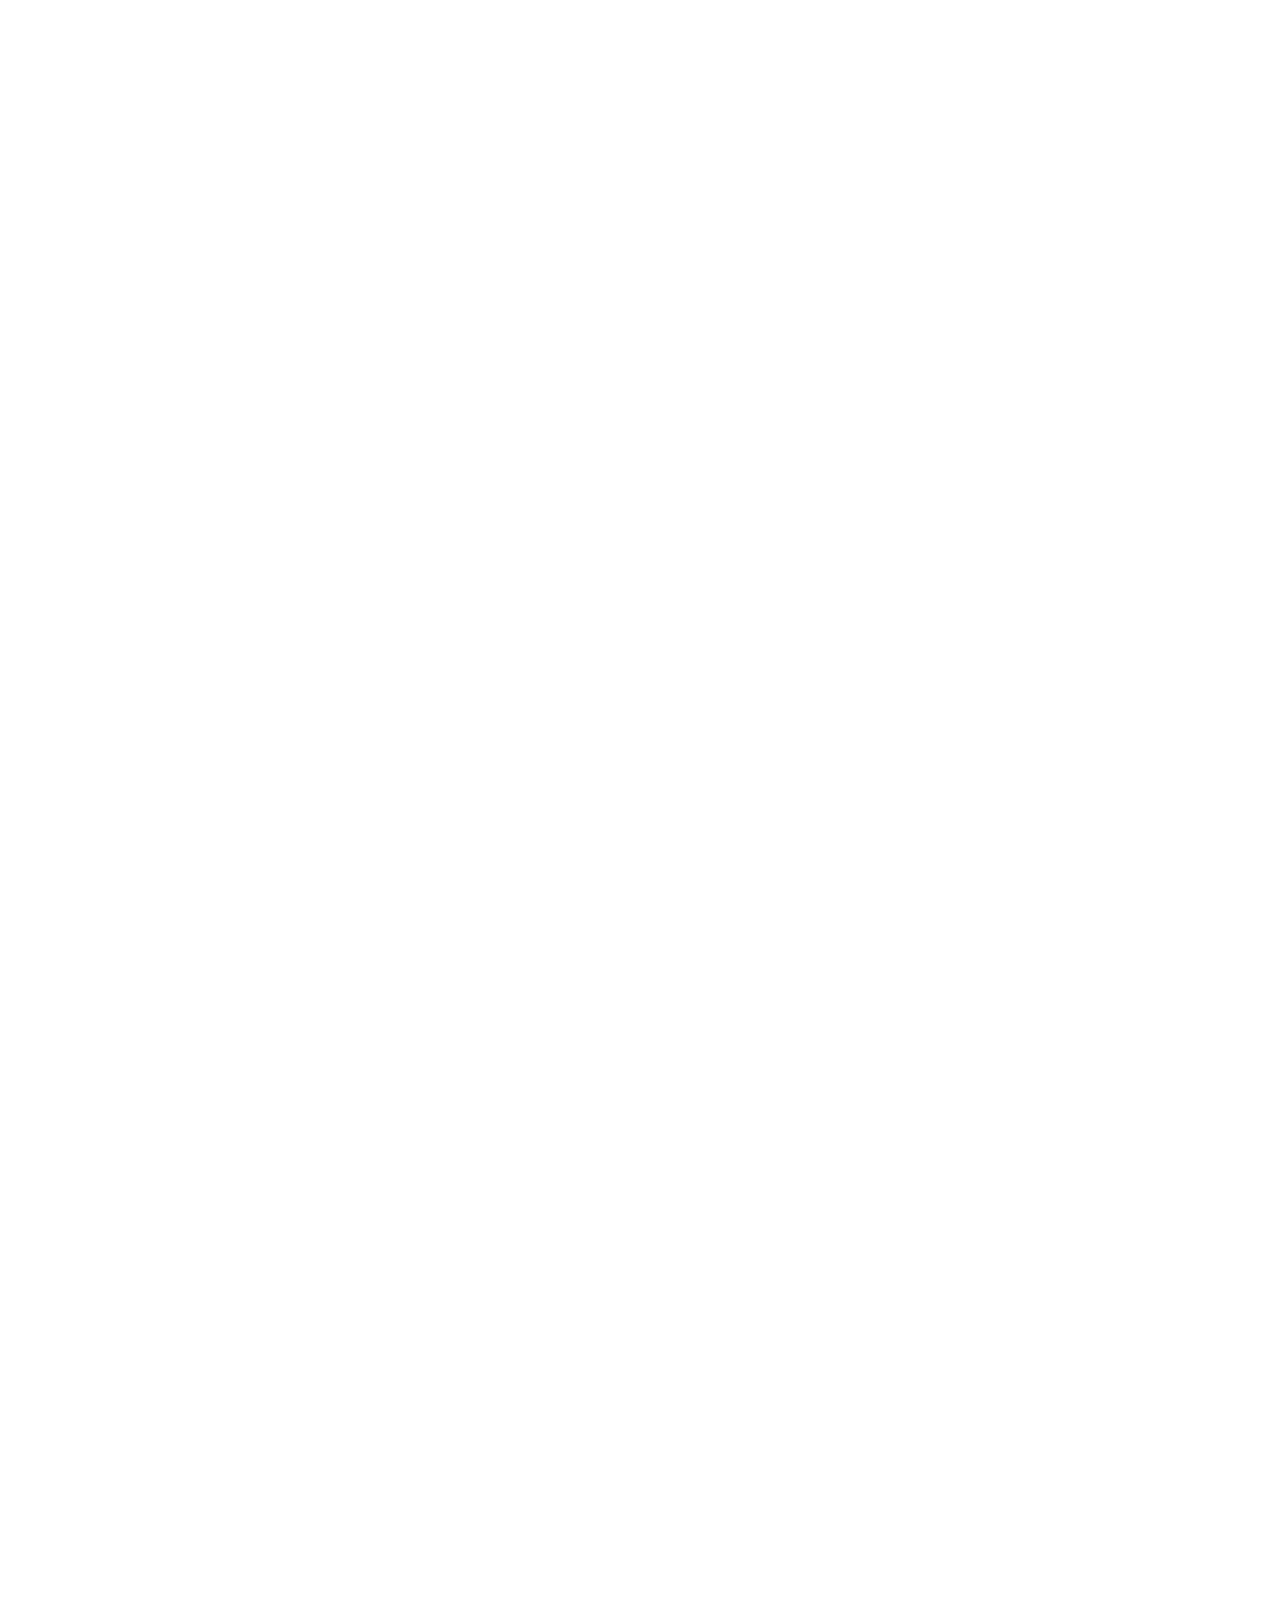
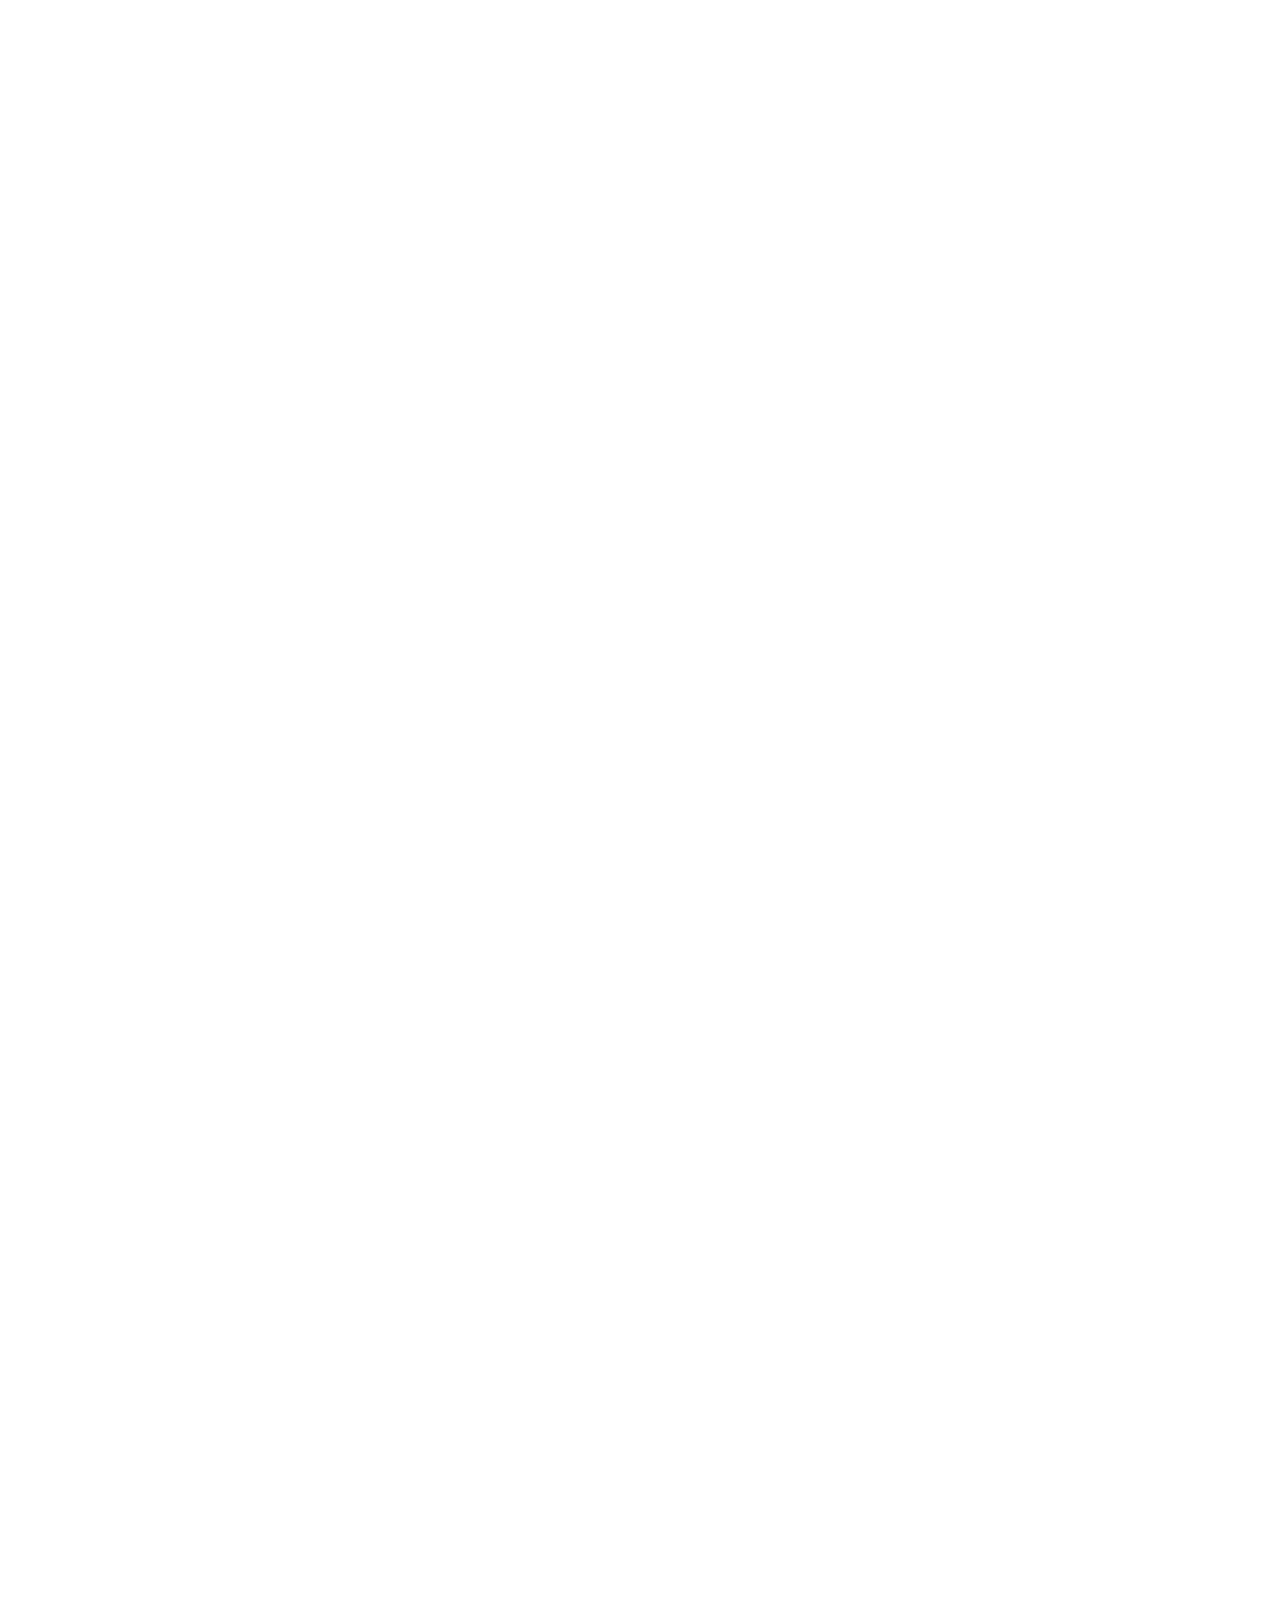
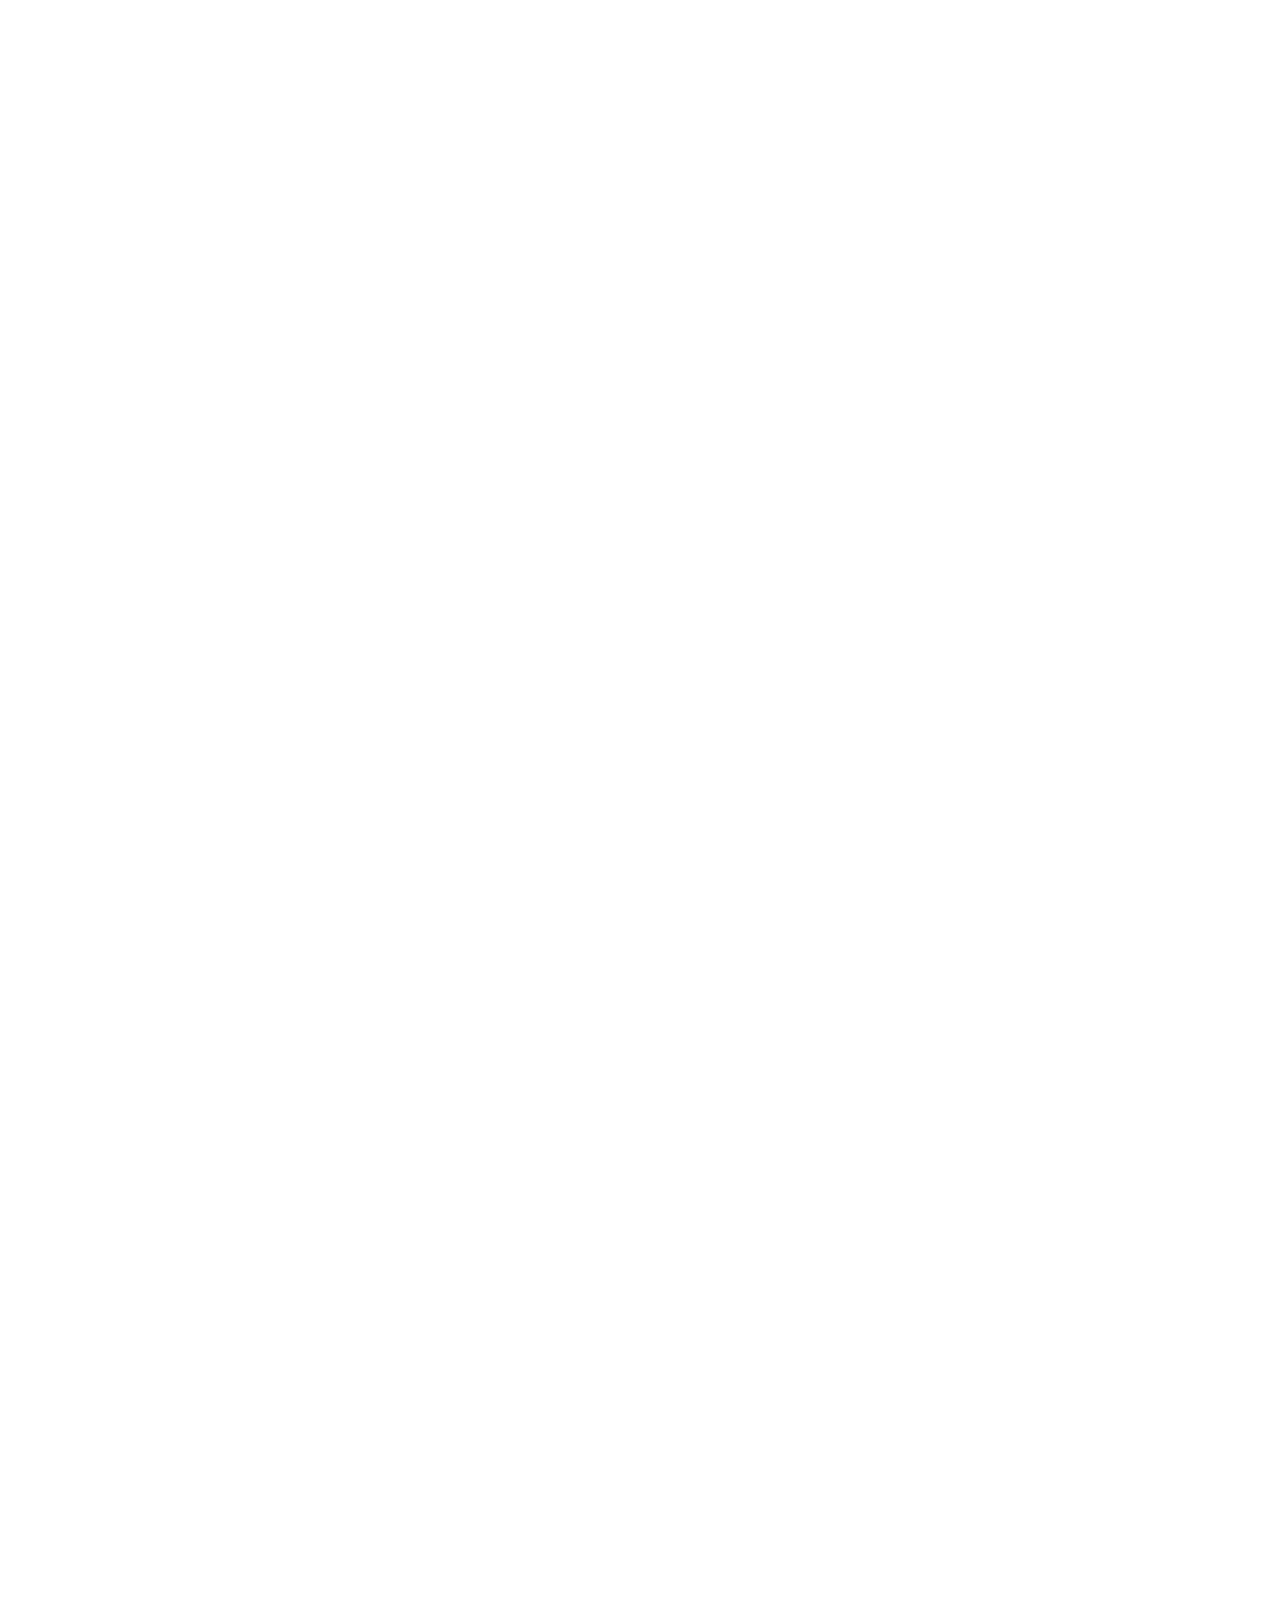
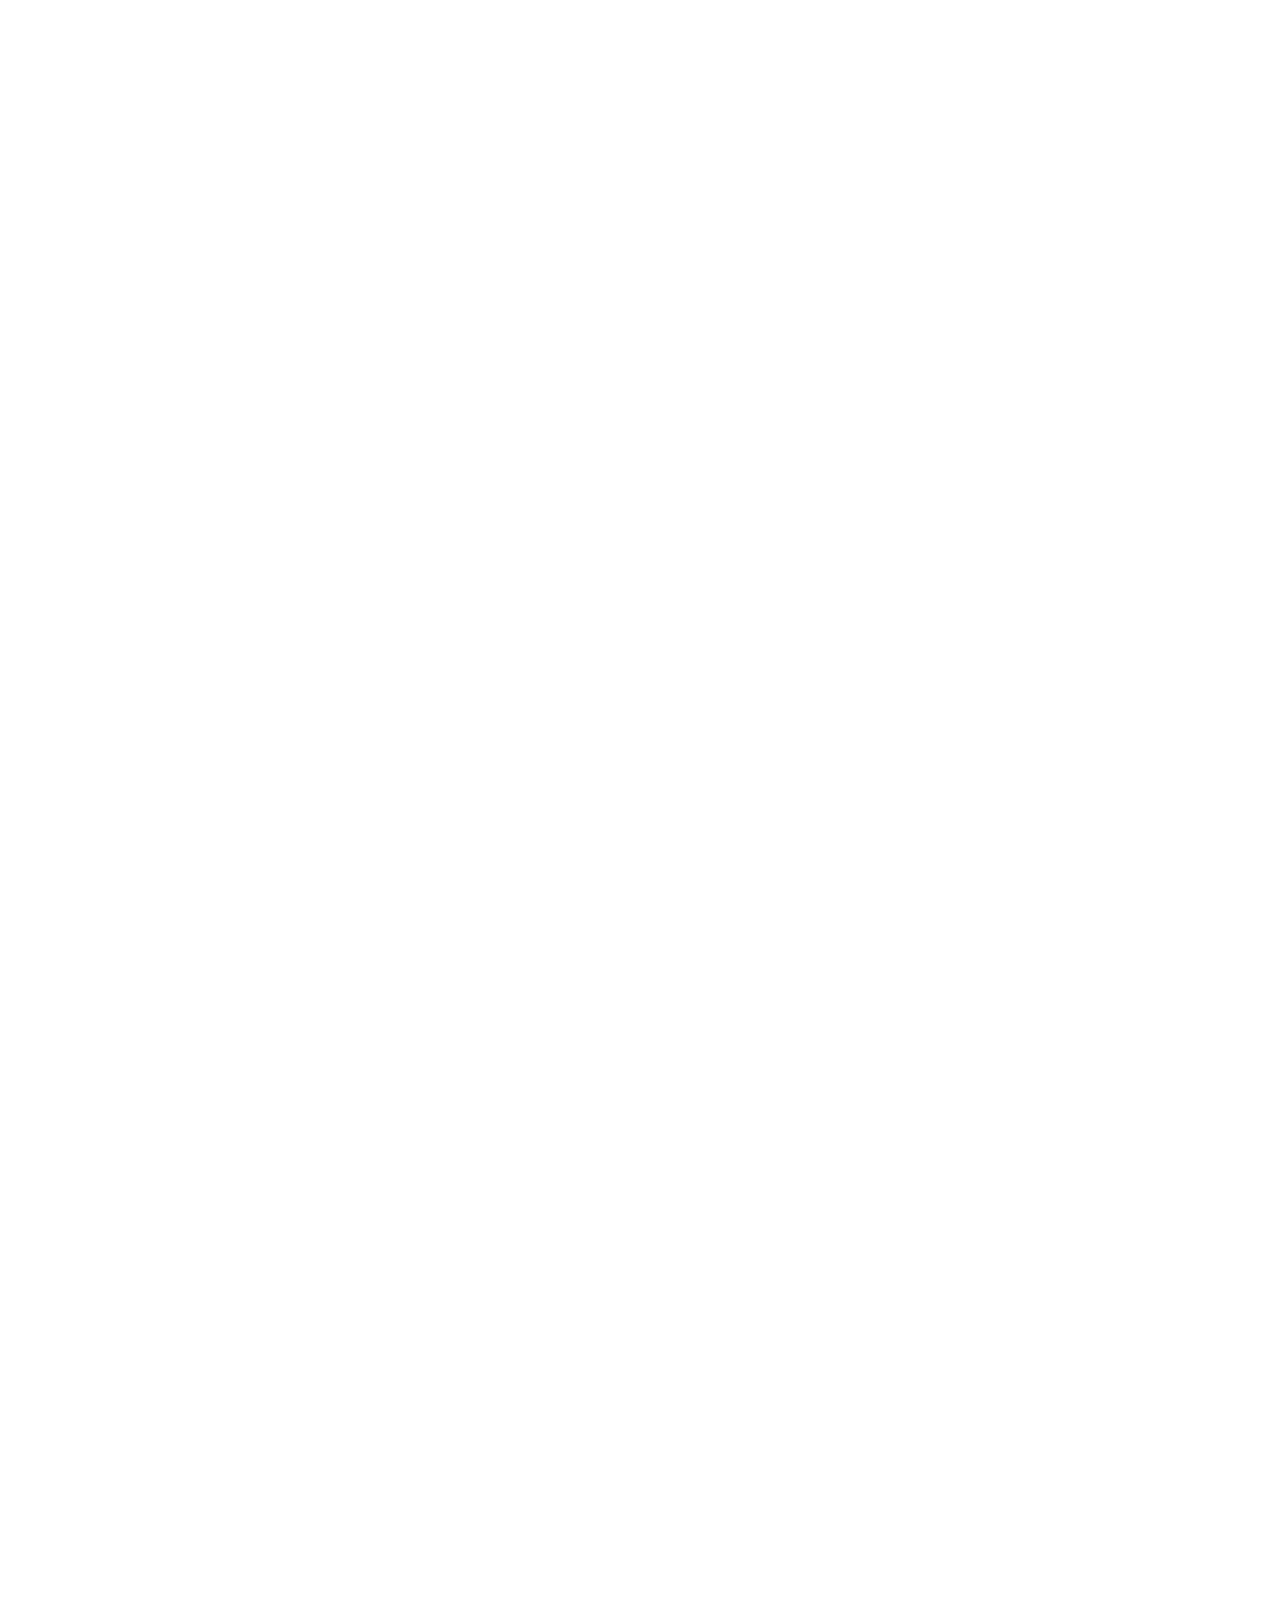
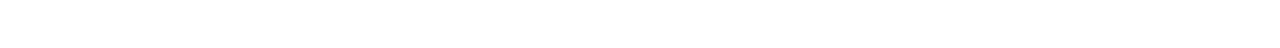
<file: shop.html>
<!DOCTYPE html>
<html lang="en">
<head>
    <meta charset="UTF-8">
    <meta name="viewport" content="width=device-width, initial-scale=1.0">
    <meta http-equiv="X-UA-Compatible" content="ie=edge">
    <link rel="stylesheet" href="./css/style.css">
    <title>CAMERA</title>
    <style>
            @media (max-width: 769px) {
                footer{display: none;}
            }
            </style>
</head>
<body>
    <div class="WapCateMask">
        <div class="WapCateMaskList">
            <h2>The</br> Camera</br> Exchange </h2>
            <div class="WapCateMaskList_l">
                <h2>Home</h2>
            </div>
            <div class="WapCateMaskList_l">
                <h2>Trending</h2>
                <ul>
                    <li>New Release</li>
                    <li>Best Sellers</li>
                </ul>
            </div>
            <div class="WapCateMaskList_l">
                <h2>Popular Categoty</h2>
                <ul style="border:0;">
                    <li>Leica</li>
                    <li>Zeiss</li>
                    <li>SONY</li>
                    <li>Minolta</li>
                    <li>Contax</li>
                    <li>Olympus</li>
                    <li>NIKON</li>
                    <li>CANON</li>
                    <li>Mamiya 7</li>
                    <li>Bronica</li>
                    <li>Filters</li>
                    <li>Ricoh</li>
                </ul>
            </div>
        </div>
    </div>
    <header>
            <div class="header_Computer">
                <div class="logo">The Camera Exchange</div>
                <ul class="tab">
                    <li><a href="./index.html">HOME</a></li>
                    <li><a href="./shop.html">SHOP</a></li>
                    <li><a href="#">MEDIA</a></li>
                    <li><a href="#">ABOUT US</a></li>
                    <li><a href="#">CONTACT US</a></li>
                </ul>
                <div class="searchList">
                    <form id="searchForm">
                        <div class="btn"></div>
                        <input type="text" id="searchInput" placeholder="Search for products..." required>
                    </form>
                    <ul class="searchMask">
                        <li>Sony a6000</li>
                        <li>Fujifilm</li>
                        <li>Sony Alpha</li>
                        <li>Sony a6000</li>
                        <li>Sony Alpha</li>
                        <li>Fujifilm</li>
                    </ul>
                </div>
                <div class="btnList">
                    <div class="cart"><img src="./images/h_3.png" alt=""></div>
                    <div class="user"><img src="./images/h_4.png" alt=""></div>
                </div>
            </div>
            <div class="header_Wap">
                <ul class="header_Wap_l">
                    <li><img src="./images/h_5.png" alt=""></li>
                    <li><img src="./images/h_6.png" alt=""></li>
                </ul>
                <div class="title">Camera Exchange</div>
                <ul class="header_Wap_r">
                    <li><img src="./images/h_3.png" alt=""></li>
                    <li><img src="./images/h_4.png" alt=""></li>
                </ul>
                <div class="menu_mask"></div>
                <ul class="wapList">
                    <li><a href="./index.html">HOME</a></li>
                    <li><a href="./shop.html">SHOP</a></li>
                    <li><a href="#">MEDIA</a></li>
                    <li><a href="#">ABOUT US</a></li>
                    <li><a href="#">CONTACT US</a></li>
                </ul>
            </div>
        </header>
        <div class="WapMask">
            <div class="searchList"  id="mobileSearchForm">
                <form id="mobileSearchForm">
                    <div class="searchM">
                        <div class="btn"></div>
                        <input type="text" id="mobileSearchInput" placeholder="Search" required>
                    </div>
                </form>
            </div>
                <ul>
                    <h2>Recent Searches</h2>
                    <li>Sony a6000</li>
                    <li>Fujifilm</li>
                    <li>Sony Alpha</li>
                </ul>
                <div class="bomList">
                    <h2>You Might Also Like</h2>
                    <ul>
                        <li>
                            <img src="./images/c7.png" alt="">
                            <h2>Alpha FX3 Cinema Line Camera</h2>
                            <div class="bom">
                                <div class="priceM">
                                    <div class="priceL">$1,120</div>
                                    <div class="priceR">$1,599</div>
                                    <div class="disco">-30%</div>
                                </div>
                            </div>
                        </li>
                        <li>
                            <img src="./images/c8.png" alt="">
                            <h2>Sigma ART
                                    14mm F1.8 DG HSM</h2>
                            <div class="bom">
                                <div class="priceM">
                                    <div class="priceL">$1,120</div>
                                    <div class="priceR">$1,599</div>
                                    <div class="disco">-30%</div>
                                </div>
                            </div>
                        </li>
                        <li>
                            <img src="./images/c7.png" alt="">
                            <h2>Alpha FX3 Cinema Line Camera</h2>
                            <div class="bom">
                                <div class="priceM">
                                    <div class="priceL">$1,120</div>
                                    <div class="priceR">$1,599</div>
                                    <div class="disco">-30%</div>
                                </div>
                            </div>
                        </li>
                    </ul>
                </div>
            </div>
    <div class="shopList Width1200">
        <ul class="cateList">
            <li>Home</li>
            <li>Shop</li>
            <li class="hover">Search Result for “Canon”</li>
        </ul>
        <div class="shopM">
        <div class="shopList_l">
                <div class="shopCate">
                    <h2>Results for</br> “Canon”</h2>
                    <ul>
                        <h2>Offers and sales</h2>
                        <li>
                            <input type="checkbox">
                            <span>Bonus My Exchange credit</span></li>
                        <li><input type="checkbox">
                            <span>In stoke</span></li>
                            <li><input type="checkbox">
                                <span>Out of stoke</span></li>
                                <li><input type="checkbox">
                                    <span>Free with purchase</span></li>
                    </ul>
                    <ul>
                        <h2>Condition</h2>
                        <li><input type="checkbox">
                            <span>Brand New</span></li>
                            <li><input type="checkbox">
                                <span>Open box</span></li>
                                <li><input type="checkbox">
                                    <span>Manufacturer refurbished</span></li>
                                    <li><input type="checkbox">
                                        <span>Seller refurbished</span></li>
                                        <li><input type="checkbox">
                                            <span>Used</span></li>
                                            <li><input type="checkbox">
                                                <span>For parts or not working</span></li>
                    </ul>
                    <ul>
                        <h2 class="bom">
                                <li>
                                    <span>Price</span></li></h2>
                    </ul>
                    <ul>
                        <h2 class="bom"><span>Colour</span></h2>
                    </ul>
                    <ul>
                        <h2 class="bom"><span>Sensor</span></h2>
                    </ul>
                    <div class="btn"><span>Apply Filter</span></div>
                </div>
            </div>
            <div class="shopList_r">
                <div class="shopList_r_t">
                    <div class="shopList_r_t_l">111 Products</div>
                    <div class="shopList_r_t_r">Sort by: <select>
                            <option selected>Most Popular</option>
                            <option>Price Low-High</option>
                            <option>Price High-Low</option>
                        </select></div>
                </div>
                <ul>
                    <li>
                        <a href="./details.html">
                            <img src="./images/c7.png" alt="">
                            <h2>Sony Alpha FX3 Cinema Line Camera</h2>
                            <div class="bom">
                                <div class="priceM">
                                    <div class="priceL">$2,880</div>
                                    <div class="priceR">$1,599</div>
                                    <div class="disco">-20%</div>
                                </div>
                            </div>
                        </a>
                    </li>
                    <li>
                        <img src="./images/c9.png" alt="">
                        <h2>Canon RF24mm F1.8 MACRO IS STM</h2>
                        <div class="bom">
                            <div class="priceM">
                                <div class="priceL">$250</div>
                                <div class="priceR">$300</div>
                                <div class="disco">-30%</div>
                            </div>
                        </div>
                    </li>
                    <li>
                        <img src="./images/c8.png" alt="">
                        <h2>Sigma ART
                                14mm F1.8 DG HSM</h2>
                        <div class="bom">
                            <div class="priceM">
                                <div class="priceL">$1,120</div>
                                <div class="priceR">$1,599</div>
                                <div class="disco">-30%</div>
                            </div>
                        </div>
                    </li>
                    <li>
                        <img src="./images/c7.png" alt="">
                        <h2>Sony Alpha FX3 Cinema Line Camera</h2>
                        <div class="bom">
                            <div class="priceM">
                                <div class="priceL">$2,880</div>
                                <div class="priceR">$1,599</div>
                                <div class="disco">-20%</div>
                            </div>
                        </div>
                    </li>
                    <li>
                        <img src="./images/c9.png" alt="">
                        <h2>Canon RF24mm F1.8 MACRO IS STM</h2>
                        <div class="bom">
                            <div class="priceM">
                                <div class="priceL">$250</div>
                                <div class="priceR">$300</div>
                                <div class="disco">-30%</div>
                            </div>
                        </div>
                    </li>
                    <li>
                        <img src="./images/c8.png" alt="">
                        <h2>Sigma ART
                                14mm F1.8 DG HSM</h2>
                        <div class="bom">
                            <div class="priceM">
                                <div class="priceL">$1,120</div>
                                <div class="priceR">$1,599</div>
                                <div class="disco">-30%</div>
                            </div>
                        </div>
                    </li>
                    <li>
                        <img src="./images/c7.png" alt="">
                        <h2>Sony Alpha FX3 Cinema Line Camera</h2>
                        <div class="bom">
                            <div class="priceM">
                                <div class="priceL">$2,880</div>
                                <div class="priceR">$1,599</div>
                                <div class="disco">-20%</div>
                            </div>
                        </div>
                    </li>
                    <li>
                        <img src="./images/c9.png" alt="">
                        <h2>Canon RF24mm F1.8 MACRO IS STM</h2>
                        <div class="bom">
                            <div class="priceM">
                                <div class="priceL">$250</div>
                                <div class="priceR">$300</div>
                                <div class="disco">-30%</div>
                            </div>
                        </div>
                    </li>
                    <li>
                        <img src="./images/c8.png" alt="">
                        <h2>Sigma ART
                                14mm F1.8 DG HSM</h2>
                        <div class="bom">
                            <div class="priceM">
                                <div class="priceL">$1,120</div>
                                <div class="priceR">$1,599</div>
                                <div class="disco">-30%</div>
                            </div>
                        </div>
                    </li>
                </ul>
                <div class="pageList">
                    <div class="pageList_l">Previous</div>
                    <div class="pageList_c">
                        <ul>
                            <li>1</li>
                            <li class="hover">2</li>
                            <li>3</li>
                            <li>...</li>
                            <li>8</li>
                            <li>9</li>
                            <li>10</li>
                        </ul>
                    </div>
                    <div class="pageList_r">Next</div>
                </div>
            </div>
        </div>
    </div>
    <div class="wapShopList">
        <div class="shopCateList">
            <div class="cateName">
                <span>Home</span>
                <div class="search">Search Results for “Canon body”</div>
            </div>
        </div>
        <h2>Results for “Canon body”</h2>
        <ul class="sortList">
            <li>Filter and sort</li>
            <li>11 results</li>
        </ul>
        <div class="sortCateList">
            <h2>Filter and sort</h2>
            <ul>
                <li>Offers and sales</li>
                <li>Condition</li>
                <li>Price</li>
                <li>Colour</li>
                <li>Sensor</li>
            </ul>
        </div>
        <ul class="shopListMain">
            <li>
                <a href="./details.html">
                    <img src="./images/d1.png" alt="">
                    <h2>Canon EOS R6 Mark II Body</h2>
                    <div class="bom">
                        <div class="priceM">
                            <div class="priceL">$1,120</div>
                            <div class="priceR">$1,599</div>
                            <div class="disco">-30%</div>
                        </div>
                    </div>
                </a>
            </li>
            <li>
                <img src="./images/d2.png" alt="">
                <h2>Canon ART
                    14mm F1.8 DG HSM</h2>
                <div class="bom">
                    <div class="priceM">
                        <div class="priceL">$1,120</div>
                        <div class="priceR">$1,599</div>
                        <div class="disco">-30%</div>
                    </div>
                </div>
            </li>
            <li>
                <img src="./images/d3.png" alt="">
                <h2>Canon DT 
                    11–18 mm F4.5–5.6 </h2>
                <div class="bom">
                    <div class="priceM">
                        <div class="priceL">$799</div>
                    </div>
                </div>
            </li>
            <li>
                <img src="./images/d1.png" alt="">
                <h2>Canon Lens Hood for SEL85F18</h2>
                <div class="bom">
                    <div class="priceM">
                        <div class="priceL">$33</div>
                    </div>
                </div>
            </li>
            <li>
                <img src="./images/d5.png" alt="">
                <h2>Canon Alpha FX3 Cinema Line Camera</h2>
                <div class="bom">
                    <div class="priceM">
                        <div class="priceL">$2,880</div>
                    </div>
                </div>
            </li>
            <li>
                <img src="./images/d6.png" alt="">
                <h2>Canon ART
                    14mm F1.8 DG HSM</h2>
                <div class="bom">
                    <div class="priceM">
                        <div class="priceL">$1,120</div>
                    </div>
                </div>
            </li>
        </ul>
        <ul class="wPageList">
            <li>Previous</li>
            <li>Next</li>
        </ul>
        <div class="xian"></div>
    </div>
    <footer>
        <div class="footer_Computer Width1200">
            <div class="footer1">
               <div class="footer_t">
                    <h1>The Camera Exchange</h1>
                <p>03 9898-4999</br>
                        sales@cameraexchange.com.au</br>
                        Unit 17/277 Middleborough Rd,</br> Box Hill South, Vic, 3128 Australia</p>
               </div>
               <ul class="footer_b">
                   <li><img src="./images/f1.png" alt=""></li>
                   <li><img src="./images/f2.png" alt=""></li>
                   <li><img src="./images/f3.png" alt=""></li>
                   <li><img src="./images/f4.png" alt=""></li>
               </ul>
            </div>
            <div class="footer2">
                <h2>Our Company</h2>
                <ul>
                    <li><a href="./index.html">Home</a></li>
                    <li><a href="./shop.html">Shop</a></li>
                    <li><a href="./about.html">About Us</a></li>
                    <li><a href="./contactus.html">Contact Us</a></li>
                </ul>
            </div>
            <div class="footer2">
                <h2>Customer Service</h2>
                <ul>
                    <li><a href="./contactus.html">Contact Us</a></li>
                    <li><a href="./shop.html">Shipping and returns</a></li>
                    <li><a href="">Payment and Warranty</a></li>
                </ul>
            </div>
            <div class="footer2">
                <h2>Trading hours</h2>
                <p>11 A.M - 5:30 P.M  Monday To Friday</br>
                        10 A.M - 2 P.M  Saturday</p>
            </div>
        </div> 
        <div class="footer_Wap">
            <div class="footer_Wap_t">
                <div class="footer_Wap_t_m">
                    <h2>Our Company</h2>
                    <ul>
                        <li><a href="./index.html">Home</a></li>
                        <li><a href="./shop.html">Shop</a></li>
                        <li><a href="./about.html">About Us</a></li>
                        <li><a href="./contactus.html">Contact Us</a></li>
                    </ul>
                </div> 
                <div class="footer_Wap_t_m">
                    <h2>Customer Service</h2>
                    <ul>
                        <li><a href="./contactus.html">Contact Us</a></li>
                        <li><a href="./shop.html">Shipping and returns</a></li>
                        <li><a href="">Payment and Warranty</a></li>
                    </ul>
                </div> 
                <ul class="footer_Wap_t_b">
                    <li><img src="./images/f1.png" alt=""></li>
                    <li><img src="./images/f2.png" alt=""></li>
                    <li><img src="./images/f3.png" alt=""></li>
                    <li><img src="./images/f4.png" alt=""></li>
                </ul>
            </div>
            <div class="footer_Wap_b">
                <p>03 9898-4999</p>
                <p>sales@cameraexchange.com.au</p>
                <p>Unit 17/277 Middleborough Rd, Box Hill</p>
                <p>South, Vic, 3128 Australia</p>
                <h2>The Camera Exchage</h2>
            </div>
            <div class="fooer_Wap_Xian"></div>
        </div> 
    </footer>
    <script src="./js/home.js"></script>
    <script src="./js/main.js"></script>
    <script>
    document.querySelector('.shopCateList').addEventListener('click', function() {
        document.querySelector('.WapCateMask').style.display = 'block';
    });
    
    // Close the filter overlay (by clicking the close button)
    document.querySelector('.WapCateMaskList > h2').addEventListener('click', function(e) {
        // Prevent event bubbling
        e.stopPropagation();
        document.querySelector('.WapCateMask').style.display = 'none';
    });
    
    // Do not close when clicking other areas of the overlay (remove stopPropagation to allow outside click)
    document.querySelector('.WapCateMask').addEventListener('click', function(e) {
        e.stopPropagation();
    });
    </script>
    <script>
    // Filter menu toggle logic
    const filterBtn = document.querySelector('.wapShopList .sortList li:nth-child(1)');
    const filterMenu = document.querySelector('.sortCateList');
    
    // Initially hide the menu
    filterMenu.style.display = 'none';
    
    filterBtn.addEventListener('click', function(e) {
        e.stopPropagation(); // Prevent event bubbling
        const isVisible = filterMenu.style.display === 'block';
        filterMenu.style.display = isVisible ? 'none' : 'block';
    });
    
    // Close the menu when clicking outside
    document.addEventListener('click', function(e) {
        if (!filterMenu.contains(e.target)) {
            filterMenu.style.display = 'none';
        }
    });
    
    // Prevent internal menu clicks from triggering close
    filterMenu.addEventListener('click', function(e) {
        e.stopPropagation();
    });
    </script>
        <script>
                document.querySelector('.shopCateList').addEventListener('click', function() {
                    document.querySelector('.WapCateMask').style.display = 'block';
                });
                
                // Close the filter overlay (by clicking the close button)
                document.querySelector('.WapCateMaskList > h2').addEventListener('click', function(e) {
                    // Prevent event bubbling
                    e.stopPropagation();
                    document.querySelector('.WapCateMask').style.display = 'none';
                });
                
                document.querySelector('.WapCateMask').addEventListener('click', function(e) {
                    e.stopPropagation();
                });
                </script>
</body>
</html>
</file>
<file: css/style.css>
html,body {width:100%;height:100%;overflow-x:hidden;word-break:break-all;-webkit-font-smoothing:antialiased;-moz-osx-font-smoothing:grayscale;}
@media (min-width: 320px){html{font-size: 42.6667px;} }
@media (min-width: 360px){html{font-size: 48px;} }
@media (min-width: 375px){html{font-size: 50px;} }
@media (min-width: 384px){html{font-size: 51.2px;} }
@media (min-width: 414px){html{font-size: 55.2px;} }
@media (min-width: 448px){html{font-size: 59.7333px;} }
@media (min-width: 480px){html{font-size: 48px;} }
@media (min-width: 512px){html{font-size: 68.2667px;} }
@media (min-width: 544px){html{font-size: 72.5333px;} }
@media (min-width: 576px){html{font-size: 76.8px;} }
@media (min-width: 608px){html{font-size: 81.0667px;} }
@media (min-width: 640px){html{font-size: 85.3333px;} }
@media (min-width: 750px){html{font-size: 100px;} }
.Width1200{max-width: 1200px;margin: 0 auto;}
body { margin: 0; padding: 0; font-size: 16px;  font-family: "微软雅黑"; color: #333; line-height: 180%; border: none; position: relative;}
*:focus{outline:0px}
i { font-style:normal; }
ul,li{list-style:none;padding: 0;margin: 0;}
a {color: #333;text-decoration: none;}
a,a:hover,a:active,a:visited,a:link,a:focus{-webkit-tap-highlight-color:rgba(0,0,0,0);}
.fb{font-weight: bold;}
.multi-line-ellipsis {
    display: -webkit-box;
    -webkit-box-orient: vertical;
    -webkit-line-clamp: 2;
    overflow: hidden;
    text-overflow: ellipsis;
}
.multi-line-ellipsis-3 {
    display: -webkit-box;
    -webkit-box-orient: vertical;
    -webkit-line-clamp: 3;
    overflow: hidden;
    text-overflow: ellipsis;
}
.ellipsis {text-overflow: ellipsis; -o-text-overflow: ellipsis; overflow: hidden; white-space: nowrap;}
* {
  user-select: none;
  -webkit-user-select: none; /* Safari/Chrome */
  -moz-user-select: none;    /* Firefox */
  -ms-user-select: none;     /* IE/Edge */
}
/************************************index*******************************************************************/

.WapMask{display: none; position: fixed;height: 100%;width: 100%;background: #fff;z-index: 11;overflow: hidden;}
.header_Computer{background: #252525;color: #fff;padding: 30px 40px;display: flex;justify-content: space-between;align-items: center;}
.header_Computer .logo{font-weight: bold;font-size: 24px;width: 30%;}
.header_Computer .tab{display: flex;justify-content: space-between;width: 50%;margin-right: 40px;}
.header_Computer .tab li{}
.header_Computer .tab li a{color: #fff;}
.header_Computer .searchList{width: 25%;display: flex;justify-content: right;position: relative;align-items: center;background: #fff;border-radius: 30px;/*! margin-left: 100px; */}
.header_Computer .searchList .btn{background:url('../images/h_2.png');width: 20px;height: 20px;background-size: 20px;position: absolute;left: 20px;}
.header_Computer .searchList input{height: 10px;border-radius: 30px;border: 0;padding: 15px;margin-left: 40px;width: 346px;}
.searchMask{/*! display: none; */}
.header_Computer .searchMask{display: none;position: absolute;background: #fff;left: 5px;top: 38px;border-top: 1px solid #C4C5C4;width: 90%;border-radius: 0 0 30px 30px;padding: 5px 15px 10px;z-index: 111;}
.header_Computer .searchMask li{height: 40px;color: #000;font-size: 14px;line-height: 40px;display: flex;align-items: center;}
.header_Computer .searchMask li::before{content:"";background:url('../images/h_7.png');width: 20px;height: 20px;display: inline-block;margin-right: 10px;}
.header_Computer .searchMask li::after{content:"";background:url('../images/h_8.png');width: 15px;height: 15px;display: inline-block;margin-right: 10px;background-size: 15px;position: absolute;right: 6px;cursor: pointer;}
.header_Computer .btnList{display: flex;width: 10%;justify-content: right;}
.header_Computer .btnList .cart{margin-right: 20px;}
.header_Computer .btnList .user{}
.header_Computer .btnList img{}
.header_Wap{display: none;}
.homeBanner_M{background: #252525;position: relative;margin-bottom: 40px;}
.homeBanner{display: flex;justify-content: space-between;}
.homeBanner_l{color: #fff;
margin-top: 100px;
}
.homeBanner_l h2{margin: 0;font-size: 32px;line-height: 60px;}
.homeBanner_l p{}
.homeBanner_l .btn{width: 84%;color: #000;background: #ffff;text-align: center;border-radius: 40px;height: 48px;line-height: 48px;margin-top: 80px;}
.homeBanner_r{}
.homeBanner_r img{display: block;}
.categotyList{}
.titleM{margin-top: 60px;display: flex;align-items: self-end;justify-content: space-between;}
.titleM h2{font-size: 34px;}
.titleM p{color: #0052D9E5;}
.categotyList{}
.titleM{}
.categotyList h2{}
.categotyList p{}
.categotyList ul{display: flex;m: 0;margin: 0 -15px;flex-wrap: wrap;}
.categotyList ul li{margin: 0 15px;width: 14.2%;}
.categotyList ul li img{}
.categotyList ul li p{text-align: center;margin: 0;}
.ProList{margin-bottom: 100px;}
.titleM{}
.titleM h2{}
.titleM p{}
.ProList ul{display: flex;margin: 0 -20px;}
.ProList ul li{margin: 0 20px;}
.ProList ul li h2{font-weight: normal;margin: 0;font-size: 16px;}
.ProList ul li img{width: 100%;height: 270px;}
.ProList ul li .bom{}
.ProList ul li .bom .priceM{display: flex;}
.ProList ul li .bom .priceM .priceL{font-size: 18px;font-weight: bold;margin-right: 10px;}
.ProList ul li .bom .priceM .priceR{font-size: 18px;color: #999;text-decoration: line-through;margin-right: 10px;}
.ProList ul li .bom .priceM .disco{font-size: 14px;color: #FF3333;background: #ffeaea;border-radius: .2rem;padding: 0 10px;height: .3rem;line-height: .3rem;}
footer{background: #252525;color: #fff;}
.footer_Computer{padding: 60px 0 40px;display: flex;justify-content: space-between;}
.footer1{}
.footer1 .footer_t{}
.footer1 .footer_t h1{font-size: 30px;}
.footer1 .footer_t p{opacity: .6;margin-bottom: 40px;}
.footer1 .footer_b{display: flex;margin: 0 -5px;}
.footer1 .footer_b li{margin: 0 5px;}
.footer1 .footer_b li img{}
.footer2{margin: 0 40px;}
.footer2 h2{font-weight: normal;font-size: 20px;}
.footer2 ul{}
.footer2 ul li{}
.footer2 ul li a{opacity: .6;color: #fff;line-height: 40px;}
.footer2 p{opacity: .6;line-height: 22px;}
.footer2{}
.footer_Wap{display: none;}
.homeBanner_Wap{display: none;}
/* .WapMask{ display: none;} */
.header_Computer .searchMask {
    display: block; /* 改为始终存在 */
    opacity: 0;
    visibility: hidden;
    transform: translateY(-10px);
    transition: all 0.3s ease-in-out;
    /* 其他原有样式保持不变 */
}

.header_Computer .searchMask.active {
    opacity: 1;
    visibility: visible;
    transform: translateY(0);
}

/* 添加搜索建议项的悬停动画 */
.header_Computer .searchMask li {
    transition: transform 0.2s ease;
}

.header_Computer .searchMask li:hover {
    transform: translateX(8px);
}
/* @media (min-width:1780px) {
} */
@media (min-width: 769px) and (max-width: 1220px) { 

    .header_Computer .searchList{
        display: none;
    }
    .homeBanner_r{display: none;}
    .homeBanner{justify-content: center;padding-bottom: 20px;}
    .categotyList{padding: 0 20px;}
    .categotyList ul{justify-content: center;}
    .categotyList ul li{margin-bottom: 20px;width: 28.2%;}
    .categotyList ul li img{width: 100%;}
    .ProList{padding: 0 20px;}
    .ProList ul{flex-wrap: wrap;}
    .ProList ul li{margin-bottom: 20px;width: 45%;}
    .ProList ul li img{height: 400px;}
    .footer_Computer {flex-wrap: wrap;padding: 40px 20px;}
    .footer1{width: 100%;display: flex;justify-content: center;align-items: center;}
    .footer1 .footer_t{width: 100%;}
    .footer1 .footer_b{width: 100%;}
}
@media (min-width: 1024px) and (max-width: 1440px) { 
}

@media (min-width: 769px) and (max-width: 1024px) {
}
@media (max-width: 769px) {
    .homeBanner_Wap_M{background: rgba(0,0,0,.3);width: 100%;height: 100%;position: absolute;}
    .homeBanner_Wap{display: block;}
    .homeBanner{display: none;}
    .header_Wap{display: flex;
        background: #252525;
        color: #fff;
        height: 1.2rem;
        align-items: center;
        justify-content: space-between;
        padding: 0 .2rem;
/*! width: 100%; */
}
.homeBanner_M{margin-bottom: 0;}
.homeBanner_Wap_con{position: absolute;color: #fff;top: 50%;transform: translateY(-50%);margin: 0 .4rem;}
    .footer_Wap{display: block;}
    .header_Computer{display: none;}
    .footer_Computer{display: none;}
    .header_Wap_l{display: flex;justify-content: space-between;}
    .header_Wap_l li{display: flex;margin: 0 .1rem;}
    .header_Wap_l li img{}
    .header_Wap .title{font-size: 20px;}
    .header_Wap_r{display: flex;}
    .header_Wap_r li{margin: 0 .1rem;}
    .header_Wap_r li img{}
    .searchM{background: #fff;height: .8rem;border-radius: 30px;display: flex;align-items: center;}
    .WapMask .searchList{        color: #000;
        z-index: 11;
        width: 95%;
background: #252525;
padding: .2rem;
}
    .WapMask .searchList .btn{background: url('../images/h_2.png');background-size: auto;width: 20px;height: 20px;background-size: 20px;position: absolute;left: 20px;}
    .WapMask .searchList input{width: 88%;height: 50%;border-radius: 30px;border: 0;padding: .2rem;margin-left: 30px;}
    .WapMask > ul{padding: .3rem .4rem;padding-bottom: 3rem;border-bottom: 1px solid #E5E7EB;}
    .WapMask > ul h2{margin: 0;font-size: 14px;margin-bottom: .1rem;}
    .WapMask > ul li{font-size: 14px;display: flex;align-items: center;height: .7rem;line-height: .7rem;}
    .WapMask > ul li::before{content:"";background:url('../images/h_7.png');width: .3rem;height: .3rem;display: inline-block;margin-right: .2rem;background-size: .3rem;position: relative;top: .03rem;}
    .WapMask > ul li::after{content:"";background:url('../images/h_8.png');width: .3rem;height: .3rem;display: inline-block;margin-right: .2rem;background-size: .3rem;position: absolute;right: .06rem;cursor: pointer;}
    .homeBanner_Wap{background: url('../images/hWapBanner.png');position: relative;height: 8rem;background-size: 3.9rem 5.2rem;background-size: cover;background-position: center;}
    .homeBanner_Wap h2{margin: 0;color: #fff;font-size: 28px;line-height: 40px;}
    .homeBanner_Wap p{font-size: 16px;}
    .homeBanner_Wap .btn{width: 60%;background: #fff;color: #000;height: .9rem;line-height: .9rem;text-align: center;border-radius: 30px;cursor: pointer;font-weight: bold;}
    .footer_Wap{padding: .2rem .4rem;}
    .footer_Wap_t{}
    .footer_Wap_t_m{}
    .footer_Wap_t_m h2{font-size: 16px;font-weight: normal;}
    .footer_Wap_t_m ul{}
    .footer_Wap_t_m ul li{font-size: 14px;}
    .footer_Wap_t_m ul li a{color: #fff;opacity: .7;}
    .footer_Wap_b{padding-top: .2rem;}
    .footer_Wap_b p{margin: 0;opacity: .8;line-height: .5rem;}
    .fooer_Wap_Xian{height: .1rem;width: 40%;background: #fff;border-radius: 20px;margin: 0 auto;margin-top: .6rem;}
    .categotyList{}
    .categotyList{margin: 0 .2rem;}
    .titleM{}
    .categotyList h2{}
    .categotyList p{}
    .categotyList ul{justify-content: center;}
    .categotyList ul li{margin: 0 .1rem;width: 20%;}
    .categotyList ul li:nth-child(5),.categotyList ul li:nth-child(6){display: none;}
    .categotyList ul li img{width: 100%;}
    .categotyList ul li p{}
    .ProList{padding: 0 .4rem;margin-top: .4rem;margin-bottom: .8rem;}
    .titleM{margin: 0;}
    .titleM h2{font-size: 18px;}
    .titleM p{}
    .ProList ul{flex-wrap: wrap;margin: 0 -.1rem;justify-content: center;}
    .ProList ul li{width: 47.1%;margin: 0 .1rem;}
    .ProList ul li:nth-child(3),.ProList ul li:nth-child(4){display: none;}
    .ProList ul li h2{font-size: 14px;}
    .ProList ul li img{height: 3.6rem;}
    .ProList ul li .bom{}
    .ProList ul li .bom .priceM{align-items: center;}
    .ProList ul li .bom .priceM .priceL{font-size: 16px;margin-right: .1rem;}
    .ProList ul li .bom .priceM .priceR{font-size: 16px;margin-right: .1rem;}
    .ProList ul li .bom .priceM .disco{font-size: 12px;padding: 0 .1rem;}
    .footer_Wap_t_b{display: flex;border-bottom:1px solid #fff;padding: .2rem 0;margin: 0 -.1rem;}
    .footer_Wap_t_b h2{font-size: 24px;margin: .2rem 0;}
    .footer_Wap_t_b li{margin: 0 .1rem;}
    .footer_Wap_t_b li img{}
    .bomList{padding: .4rem;}
    .bomList > h2{font-size: 18px;margin: 0 0 .2rem;}
    .bomList > ul{display: flex;margin: 0 -.1rem;width: 9rem;}
    .bomList > ul li{/*! width: 100%; */margin: 0 .1rem;}
    .bomList > ul li img{width: 100%;}
    .bomList > ul li h2{margin: 0;font-size: 14px;font-weight: normal;}
    .bomList .bom{}
    .bomList .priceM{display: flex;align-items: center;}
    .bomList .priceL{font-size: 16px;margin-right: .1rem;font-weight: bold;}
    .bomList .priceR{font-size: 12px;margin-right: .1rem;color: #999;text-decoration: line-through;}
    .bomList .disco{font-size: 14px;color: #FF3333;background: #ffeaea;border-radius: .2rem;padding: 0 .1rem;height: .3rem;line-height: .3rem;font-size: 12px;}
    .header_Wap {
        position: relative;
        z-index: 101; /* 确保按钮在菜单上方 */
    }
    
    /* 修改菜单动画 */
    .WapMask {
        transform: translateX(-100%);
        transition: transform 0.3s ease-in-out;
        display: block;
    }
    
    .WapMask.active {
        transform: translateX(0);
    }
    
}
</file>
